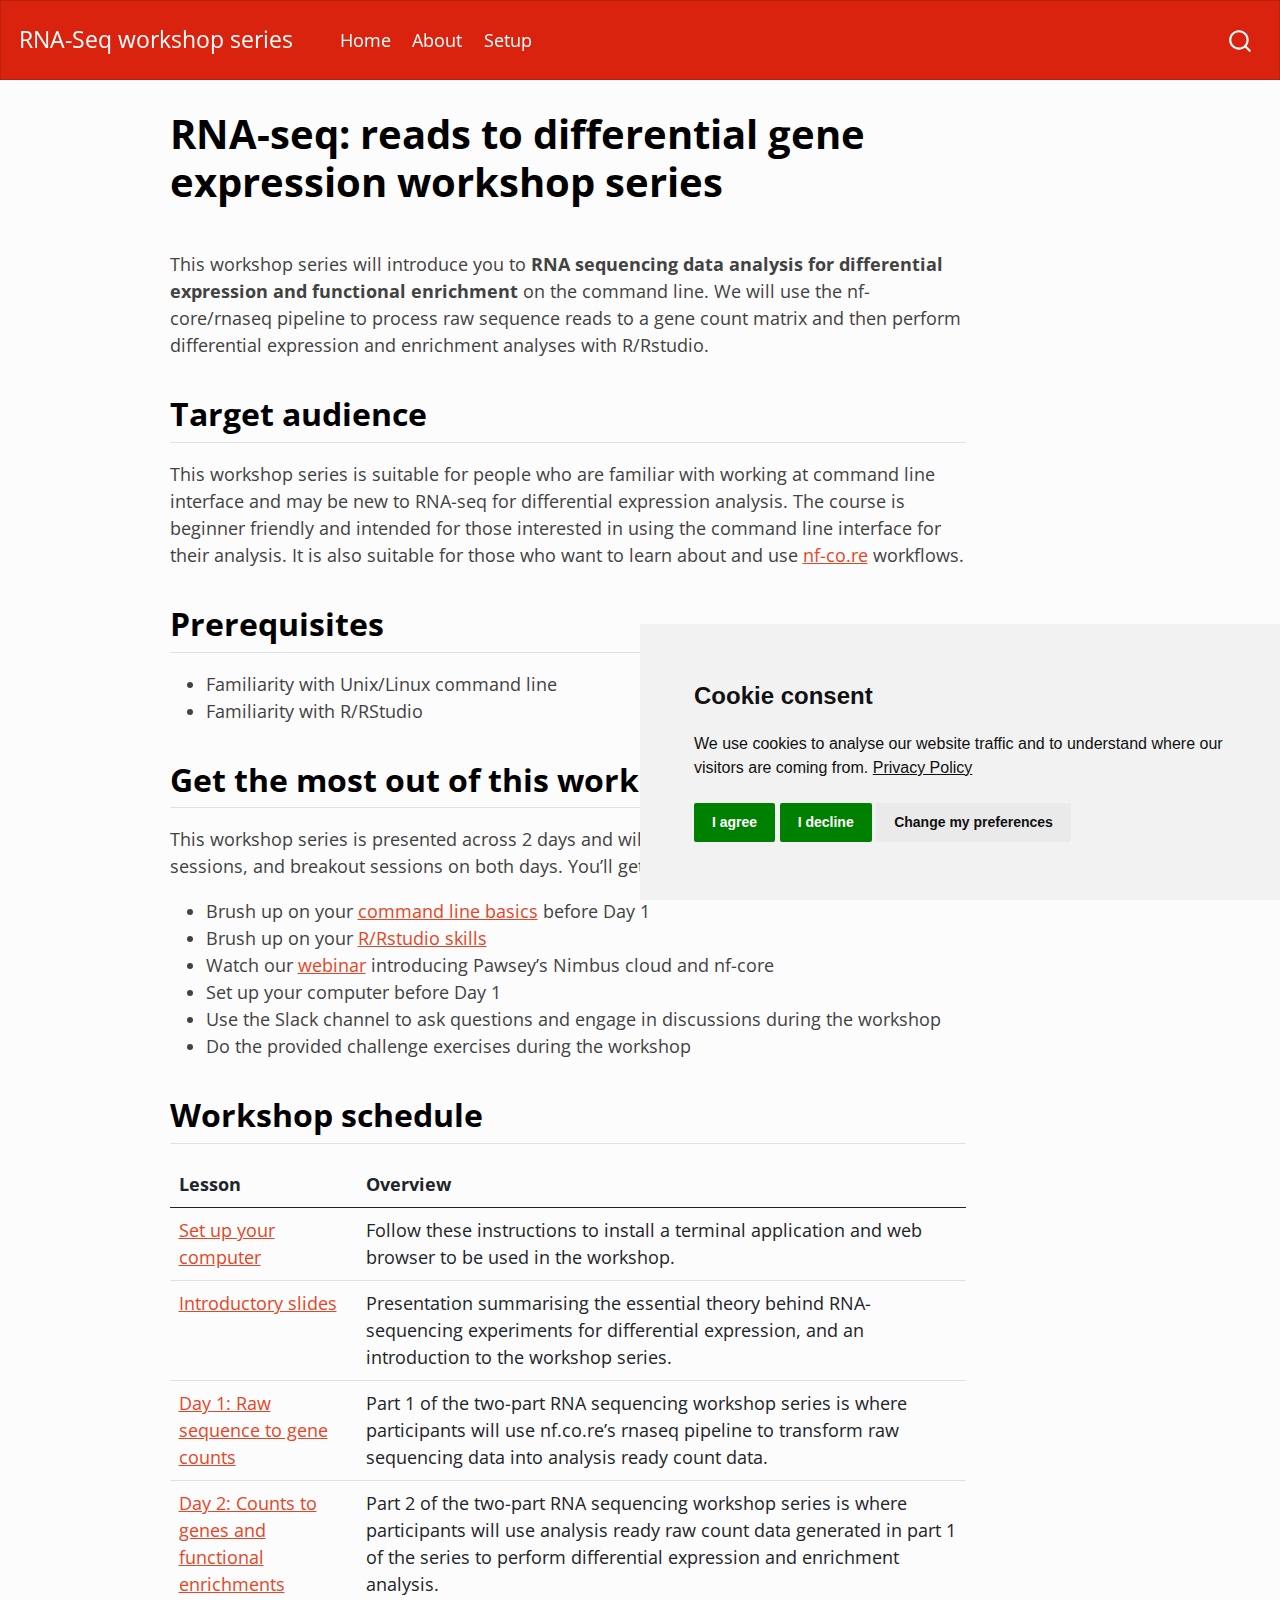
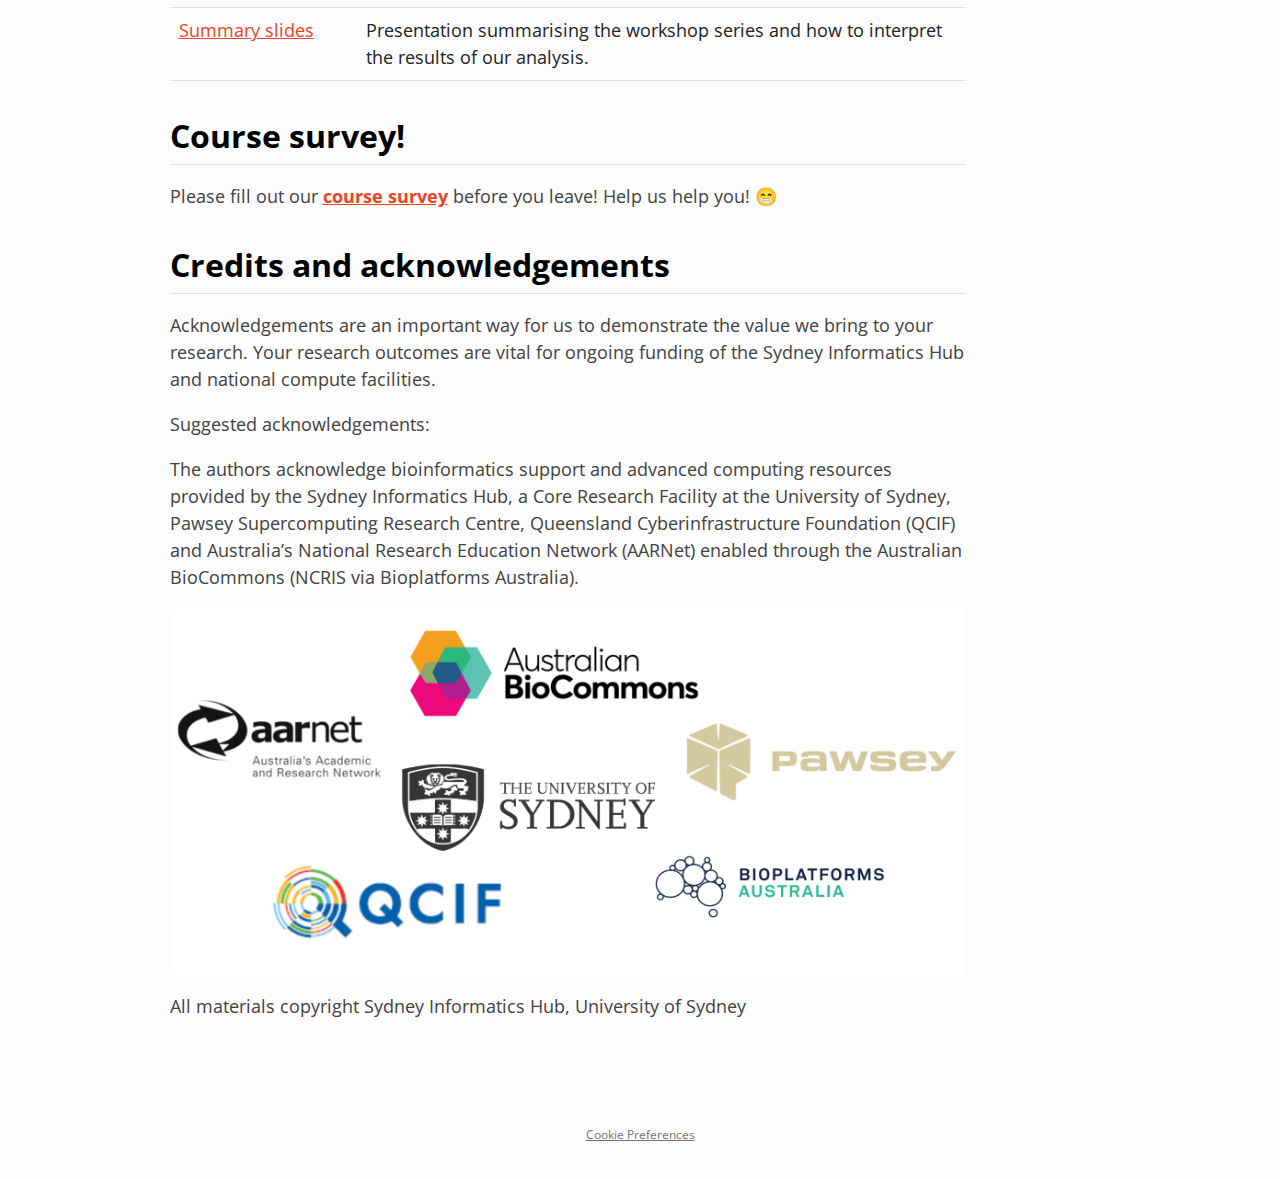
<file: docs/index.html>
<!DOCTYPE html>
<html xmlns="http://www.w3.org/1999/xhtml" lang="en" xml:lang="en"><head>

<meta charset="utf-8">
<meta name="generator" content="quarto-1.1.189">

<meta name="viewport" content="width=device-width, initial-scale=1.0, user-scalable=yes">


<title>RNA-Seq workshop series - RNA-seq: reads to differential gene expression workshop series</title>
<style>
code{white-space: pre-wrap;}
span.smallcaps{font-variant: small-caps;}
div.columns{display: flex; gap: min(4vw, 1.5em);}
div.column{flex: auto; overflow-x: auto;}
div.hanging-indent{margin-left: 1.5em; text-indent: -1.5em;}
ul.task-list{list-style: none;}
ul.task-list li input[type="checkbox"] {
  width: 0.8em;
  margin: 0 0.8em 0.2em -1.6em;
  vertical-align: middle;
}
</style>


<script src="site_libs/quarto-nav/quarto-nav.js"></script>
<script src="site_libs/quarto-nav/headroom.min.js"></script>
<script src="site_libs/clipboard/clipboard.min.js"></script>
<script src="site_libs/quarto-search/autocomplete.umd.js"></script>
<script src="site_libs/quarto-search/fuse.min.js"></script>
<script src="site_libs/quarto-search/quarto-search.js"></script>
<meta name="quarto:offset" content="./">
<script src="site_libs/cookie-consent/cookie-consent.js"></script>
<link href="site_libs/cookie-consent/cookie-consent.css" rel="stylesheet">
<script src="site_libs/quarto-html/quarto.js"></script>
<script src="site_libs/quarto-html/popper.min.js"></script>
<script src="site_libs/quarto-html/tippy.umd.min.js"></script>
<script src="site_libs/quarto-html/anchor.min.js"></script>
<link href="site_libs/quarto-html/tippy.css" rel="stylesheet">
<link href="site_libs/quarto-html/quarto-syntax-highlighting.css" rel="stylesheet" id="quarto-text-highlighting-styles">
<script src="site_libs/bootstrap/bootstrap.min.js"></script>
<link href="site_libs/bootstrap/bootstrap-icons.css" rel="stylesheet">
<link href="site_libs/bootstrap/bootstrap.min.css" rel="stylesheet" id="quarto-bootstrap" data-mode="light">
<script id="quarto-search-options" type="application/json">{
  "location": "navbar",
  "copy-button": false,
  "collapse-after": 3,
  "panel-placement": "end",
  "type": "overlay",
  "limit": 20,
  "language": {
    "search-no-results-text": "No results",
    "search-matching-documents-text": "matching documents",
    "search-copy-link-title": "Copy link to search",
    "search-hide-matches-text": "Hide additional matches",
    "search-more-match-text": "more match in this document",
    "search-more-matches-text": "more matches in this document",
    "search-clear-button-title": "Clear",
    "search-detached-cancel-button-title": "Cancel",
    "search-submit-button-title": "Submit"
  }
}</script>
<script async="" src="https://www.googletagmanager.com/gtag/js?id=G-TNWWV3HK57"></script>

<script type="text/plain" cookie-consent="tracking">

window.dataLayer = window.dataLayer || [];
function gtag(){dataLayer.push(arguments);}
gtag('js', new Date());
gtag('config', 'G-TNWWV3HK57', { 'anonymize_ip': true});
</script>

<script type="text/javascript" charset="UTF-8">
document.addEventListener('DOMContentLoaded', function () {
cookieconsent.run({
  "notice_banner_type":"simple",
  "consent_type":"express",
  "palette":"light",
  "language":"en",
  "page_load_consent_levels":["strictly-necessary"],
  "notice_banner_reject_button_hide":false,
  "preferences_center_close_button_hide":false,
  "website_name":"",
"website_privacy_policy_url":"https://www.sydney.edu.au/privacy-statement.html"
  });
});
</script> 
  


<link rel="stylesheet" href="lesson.css">
</head>

<body class="nav-fixed">

<div id="quarto-search-results"></div>
  <header id="quarto-header" class="headroom fixed-top">
    <nav class="navbar navbar-expand-lg navbar-dark ">
      <div class="navbar-container container-fluid">
      <div class="navbar-brand-container">
    <a class="navbar-brand" href="./index.html">
    <span class="navbar-title">RNA-Seq workshop series</span>
    </a>
  </div>
          <button class="navbar-toggler" type="button" data-bs-toggle="collapse" data-bs-target="#navbarCollapse" aria-controls="navbarCollapse" aria-expanded="false" aria-label="Toggle navigation" onclick="if (window.quartoToggleHeadroom) { window.quartoToggleHeadroom(); }">
  <span class="navbar-toggler-icon"></span>
</button>
          <div class="collapse navbar-collapse" id="navbarCollapse">
            <ul class="navbar-nav navbar-nav-scroll me-auto">
  <li class="nav-item">
    <a class="nav-link active" href="./index.html" aria-current="page">Home</a>
  </li>  
  <li class="nav-item">
    <a class="nav-link" href="./notebooks/0.0_about.html">About</a>
  </li>  
  <li class="nav-item">
    <a class="nav-link" href="./setup.html">Setup</a>
  </li>  
</ul>
              <div id="quarto-search" class="" title="Search"></div>
          </div> <!-- /navcollapse -->
      </div> <!-- /container-fluid -->
    </nav>
</header>
<!-- content -->
<div id="quarto-content" class="quarto-container page-columns page-rows-contents page-layout-article page-navbar">
<!-- sidebar -->
<!-- margin-sidebar -->
    <div id="quarto-margin-sidebar" class="sidebar margin-sidebar">
        
    </div>
<!-- main -->
<main class="content" id="quarto-document-content">

<header id="title-block-header" class="quarto-title-block default">
<div class="quarto-title">
<h1 class="title"><strong>RNA-seq: reads to differential gene expression workshop series</strong></h1>
</div>



<div class="quarto-title-meta">

    
    
  </div>
  

</header>

<p><br>This workshop series will introduce you to <strong>RNA sequencing data analysis for differential expression and functional enrichment</strong> on the command line. We will use the nf-core/rnaseq pipeline to process raw sequence reads to a gene count matrix and then perform differential expression and enrichment analyses with R/Rstudio.</p>
<section id="target-audience" class="level2 unlisted">
<h2 class="unlisted anchored" data-anchor-id="target-audience"><strong>Target audience</strong></h2>
<p>This workshop series is suitable for people who are familiar with working at command line interface and may be new to RNA-seq for differential expression analysis. The course is beginner friendly and intended for those interested in using the command line interface for their analysis. It is also suitable for those who want to learn about and use <a href="https://nf-co.re/">nf-co.re</a> workflows.</p>
</section>
<section id="prerequisites" class="level2 unlisted">
<h2 class="unlisted anchored" data-anchor-id="prerequisites"><strong>Prerequisites</strong></h2>
<ul>
<li>Familiarity with Unix/Linux command line</li>
<li>Familiarity with R/RStudio</li>
</ul>
</section>
<section id="get-the-most-out-of-this-workshop" class="level2 unlisted">
<h2 class="unlisted anchored" data-anchor-id="get-the-most-out-of-this-workshop"><strong>Get the most out of this workshop</strong></h2>
<p>This workshop series is presented across 2 days and will consist of presentations, code-along sessions, and breakout sessions on both days. You’ll get the most out of the workshop if you:</p>
<ul>
<li>Brush up on your <a href="https://datacarpentry.org/shell-genomics/">command line basics</a> before Day 1<br>
</li>
<li>Brush up on your <a href="https://datacarpentry.org/genomics-r-intro/">R/Rstudio skills</a></li>
<li>Watch our <a href="https://www.youtube.com/watch?v=VnLX63yXbJU">webinar</a> introducing Pawsey’s Nimbus cloud and nf-core</li>
<li>Set up your computer before Day 1</li>
<li>Use the Slack channel to ask questions and engage in discussions during the workshop</li>
<li>Do the provided challenge exercises during the workshop</li>
</ul>
</section>
<section id="workshop-schedule" class="level2 unlisted">
<h2 class="unlisted anchored" data-anchor-id="workshop-schedule"><strong>Workshop schedule</strong></h2>
<table class="table">
<thead>
<tr class="header">
<th>Lesson</th>
<th>Overview</th>
</tr>
</thead>
<tbody>
<tr class="odd">
<td><a href="setup.html">Set up your computer</a></td>
<td>Follow these instructions to install a terminal application and web browser to be used in the workshop.</td>
</tr>
<tr class="even">
<td><a href="https://docs.google.com/presentation/d/1Na2nAlK34N196ONzMazGbpxvd-h7Ltx82webeLlN4RU/edit?usp=sharing">Introductory slides</a></td>
<td>Presentation summarising the essential theory behind RNA-sequencing experiments for differential expression, and an introduction to the workshop series.</td>
</tr>
<tr class="odd">
<td><a href="https://sydney-informatics-hub.github.io/rna-seq-pt1-quarto/">Day 1: Raw sequence to gene counts</a></td>
<td>Part 1 of the two-part RNA sequencing workshop series is where participants will use nf.co.re’s rnaseq pipeline to transform raw sequencing data into analysis ready count data.</td>
</tr>
<tr class="even">
<td><a href="https://sydney-informatics-hub.github.io/rna-seq-pt2-quarto/">Day 2: Counts to genes and functional enrichments</a></td>
<td>Part 2 of the two-part RNA sequencing workshop series is where participants will use analysis ready raw count data generated in part 1 of the series to perform differential expression and enrichment analysis.</td>
</tr>
<tr class="odd">
<td><a href="https://docs.google.com/presentation/d/15uxozuj6dL1B6yLkDF6PWFwB-rV_Wc_G1qyjwnLB3Wo/edit?usp=sharing">Summary slides</a></td>
<td>Presentation summarising the workshop series and how to interpret the results of our analysis.</td>
</tr>
</tbody>
</table>
</section>
<section id="course-survey" class="level2 unlisted">
<h2 class="unlisted anchored" data-anchor-id="course-survey"><strong>Course survey!</strong></h2>
<p>Please fill out our <strong><a href="https://www.surveymonkey.com/r/rnaseq2022">course survey</a></strong> before you leave! Help us help you! <span class="emoji" data-emoji="grin">😁</span></p>
</section>
<section id="credits-and-acknowledgements" class="level2 unlisted">
<h2 class="unlisted anchored" data-anchor-id="credits-and-acknowledgements"><strong>Credits and acknowledgements</strong></h2>
<p>Acknowledgements are an important way for us to demonstrate the value we bring to your research. Your research outcomes are vital for ongoing funding of the Sydney Informatics Hub and national compute facilities.</p>
<p>Suggested acknowledgements:</p>
<p>The authors acknowledge bioinformatics support and advanced computing resources provided by the Sydney Informatics Hub, a Core Research Facility at the University of Sydney, Pawsey Supercomputing Research Centre, Queensland Cyberinfrastructure Foundation (QCIF) and Australia’s National Research Education Network (AARNet) enabled through the Australian BioCommons (NCRIS via Bioplatforms Australia).</p>
<p><img src="./fig/partners.png" class="img-fluid"></p>


</section>

<p>All materials copyright Sydney Informatics Hub, University of Sydney</p></main> <!-- /main -->
<script id="quarto-html-after-body" type="application/javascript">
window.document.addEventListener("DOMContentLoaded", function (event) {
  const toggleBodyColorMode = (bsSheetEl) => {
    const mode = bsSheetEl.getAttribute("data-mode");
    const bodyEl = window.document.querySelector("body");
    if (mode === "dark") {
      bodyEl.classList.add("quarto-dark");
      bodyEl.classList.remove("quarto-light");
    } else {
      bodyEl.classList.add("quarto-light");
      bodyEl.classList.remove("quarto-dark");
    }
  }
  const toggleBodyColorPrimary = () => {
    const bsSheetEl = window.document.querySelector("link#quarto-bootstrap");
    if (bsSheetEl) {
      toggleBodyColorMode(bsSheetEl);
    }
  }
  toggleBodyColorPrimary();  
  const icon = "";
  const anchorJS = new window.AnchorJS();
  anchorJS.options = {
    placement: 'right',
    icon: icon
  };
  anchorJS.add('.anchored');
  const clipboard = new window.ClipboardJS('.code-copy-button', {
    target: function(trigger) {
      return trigger.previousElementSibling;
    }
  });
  clipboard.on('success', function(e) {
    // button target
    const button = e.trigger;
    // don't keep focus
    button.blur();
    // flash "checked"
    button.classList.add('code-copy-button-checked');
    var currentTitle = button.getAttribute("title");
    button.setAttribute("title", "Copied!");
    setTimeout(function() {
      button.setAttribute("title", currentTitle);
      button.classList.remove('code-copy-button-checked');
    }, 1000);
    // clear code selection
    e.clearSelection();
  });
  function tippyHover(el, contentFn) {
    const config = {
      allowHTML: true,
      content: contentFn,
      maxWidth: 500,
      delay: 100,
      arrow: false,
      appendTo: function(el) {
          return el.parentElement;
      },
      interactive: true,
      interactiveBorder: 10,
      theme: 'quarto',
      placement: 'bottom-start'
    };
    window.tippy(el, config); 
  }
  const noterefs = window.document.querySelectorAll('a[role="doc-noteref"]');
  for (var i=0; i<noterefs.length; i++) {
    const ref = noterefs[i];
    tippyHover(ref, function() {
      // use id or data attribute instead here
      let href = ref.getAttribute('data-footnote-href') || ref.getAttribute('href');
      try { href = new URL(href).hash; } catch {}
      const id = href.replace(/^#\/?/, "");
      const note = window.document.getElementById(id);
      return note.innerHTML;
    });
  }
  var bibliorefs = window.document.querySelectorAll('a[role="doc-biblioref"]');
  for (var i=0; i<bibliorefs.length; i++) {
    const ref = bibliorefs[i];
    const cites = ref.parentNode.getAttribute('data-cites').split(' ');
    tippyHover(ref, function() {
      var popup = window.document.createElement('div');
      cites.forEach(function(cite) {
        var citeDiv = window.document.createElement('div');
        citeDiv.classList.add('hanging-indent');
        citeDiv.classList.add('csl-entry');
        var biblioDiv = window.document.getElementById('ref-' + cite);
        if (biblioDiv) {
          citeDiv.innerHTML = biblioDiv.innerHTML;
        }
        popup.appendChild(citeDiv);
      });
      return popup.innerHTML;
    });
  }
});
</script>
</div> <!-- /content -->
<footer class="footer">
  <div class="nav-footer">
      <div class="nav-footer-center"><div class="cookie-consent-footer"><a href="#" id="open_preferences_center">Cookie Preferences</a></div></div>
  </div>
</footer>



</body></html>
</file>
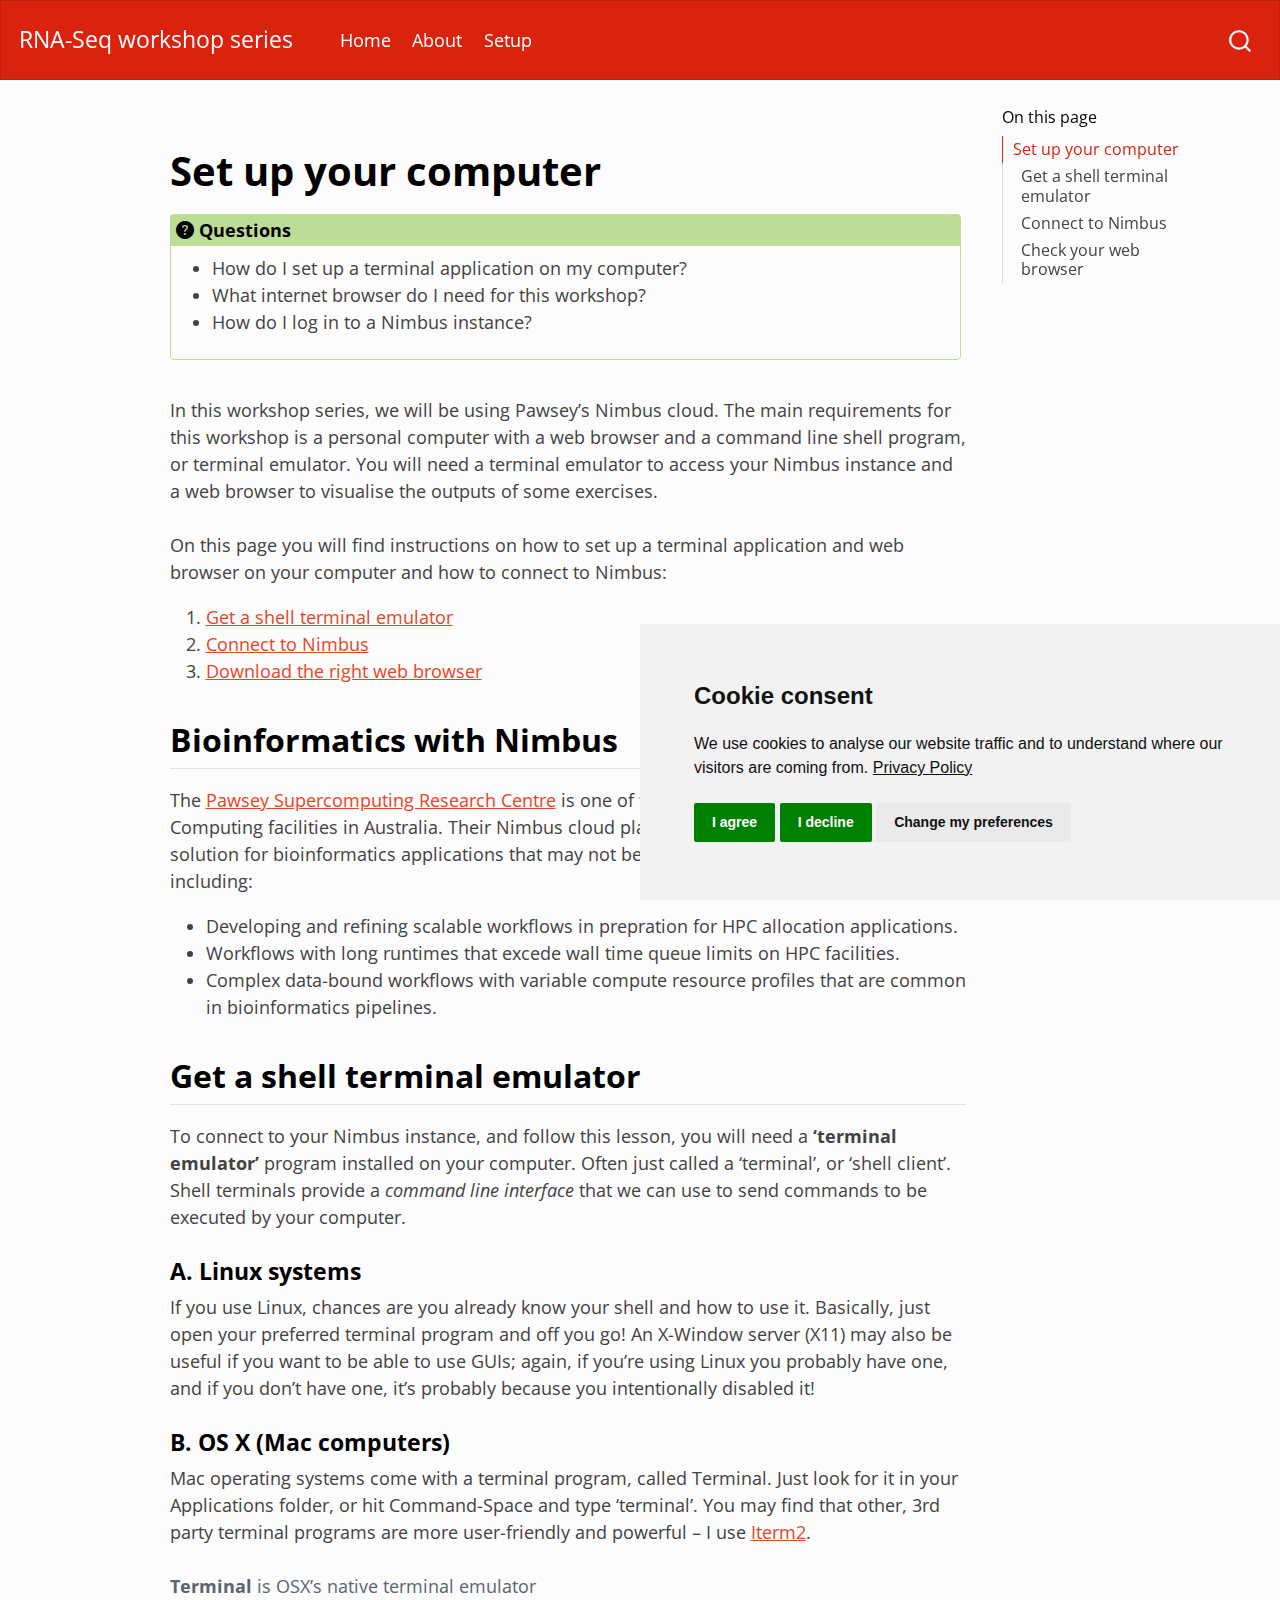
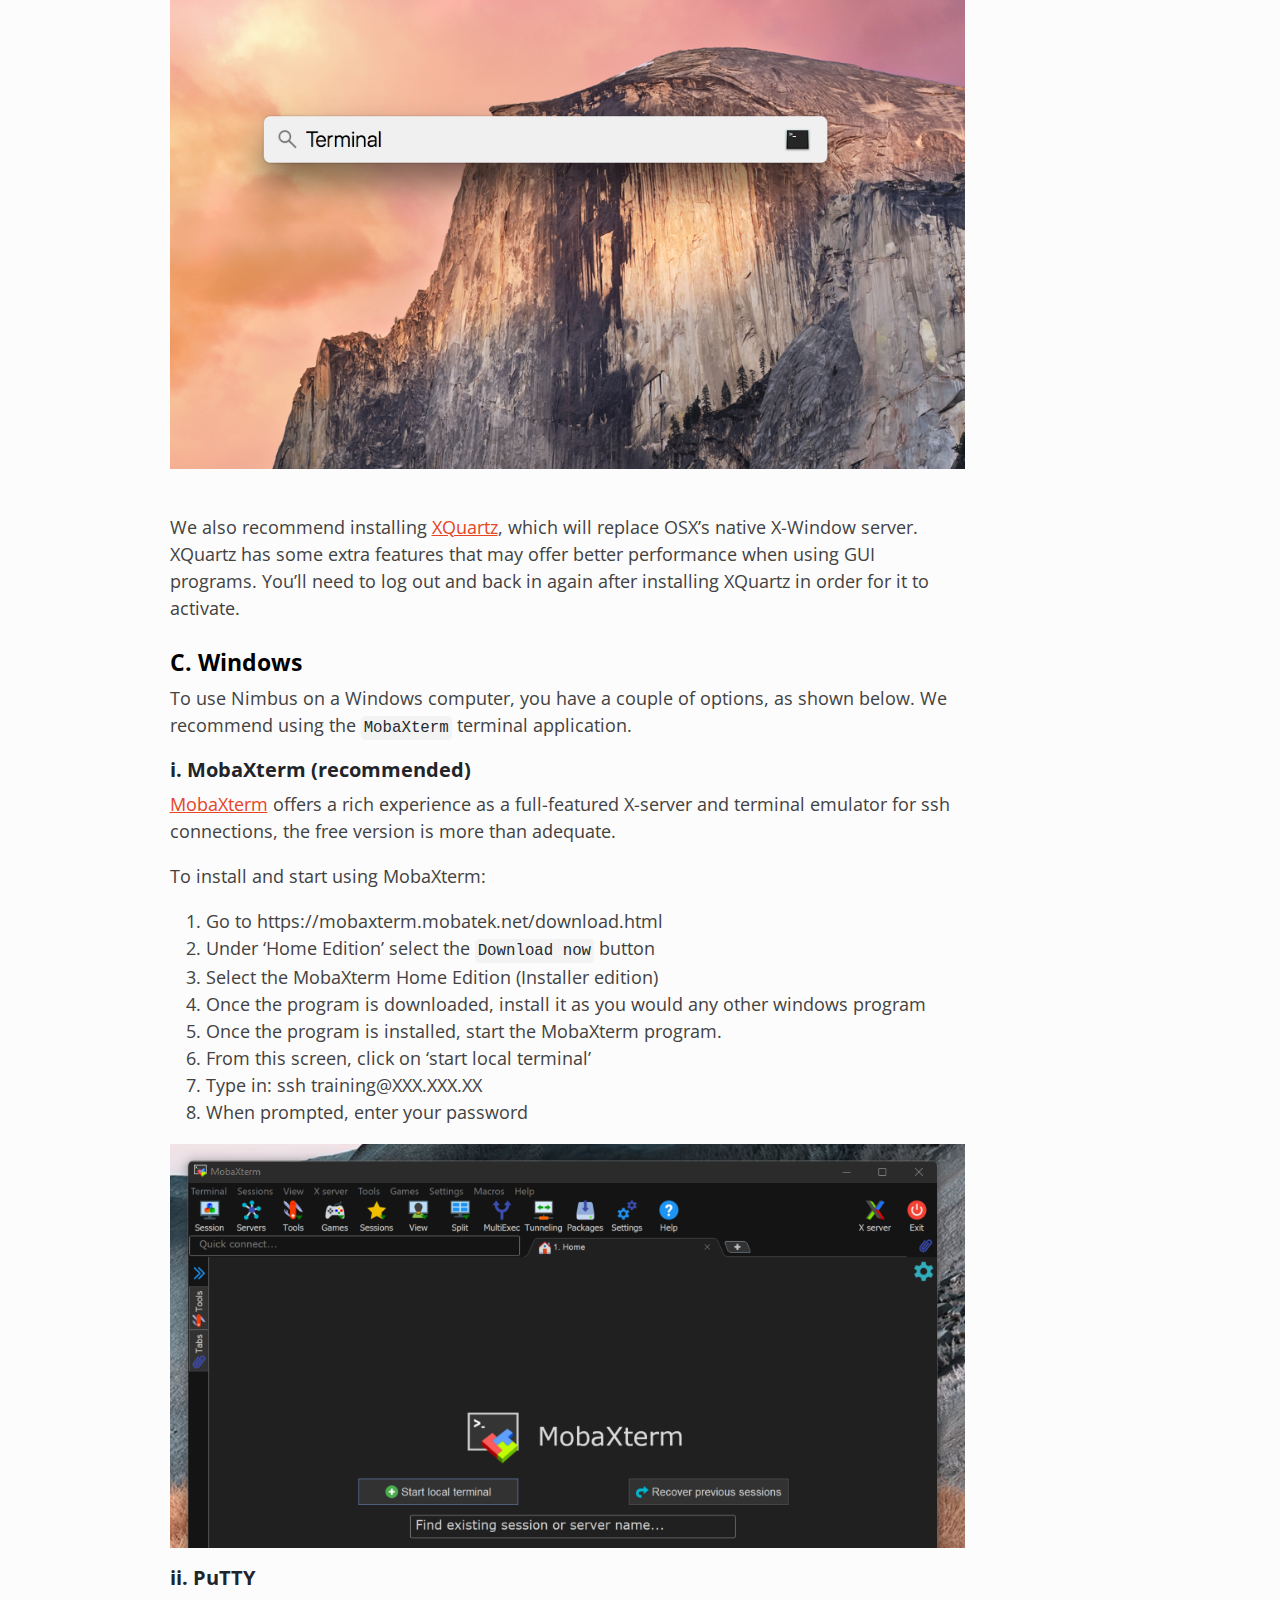
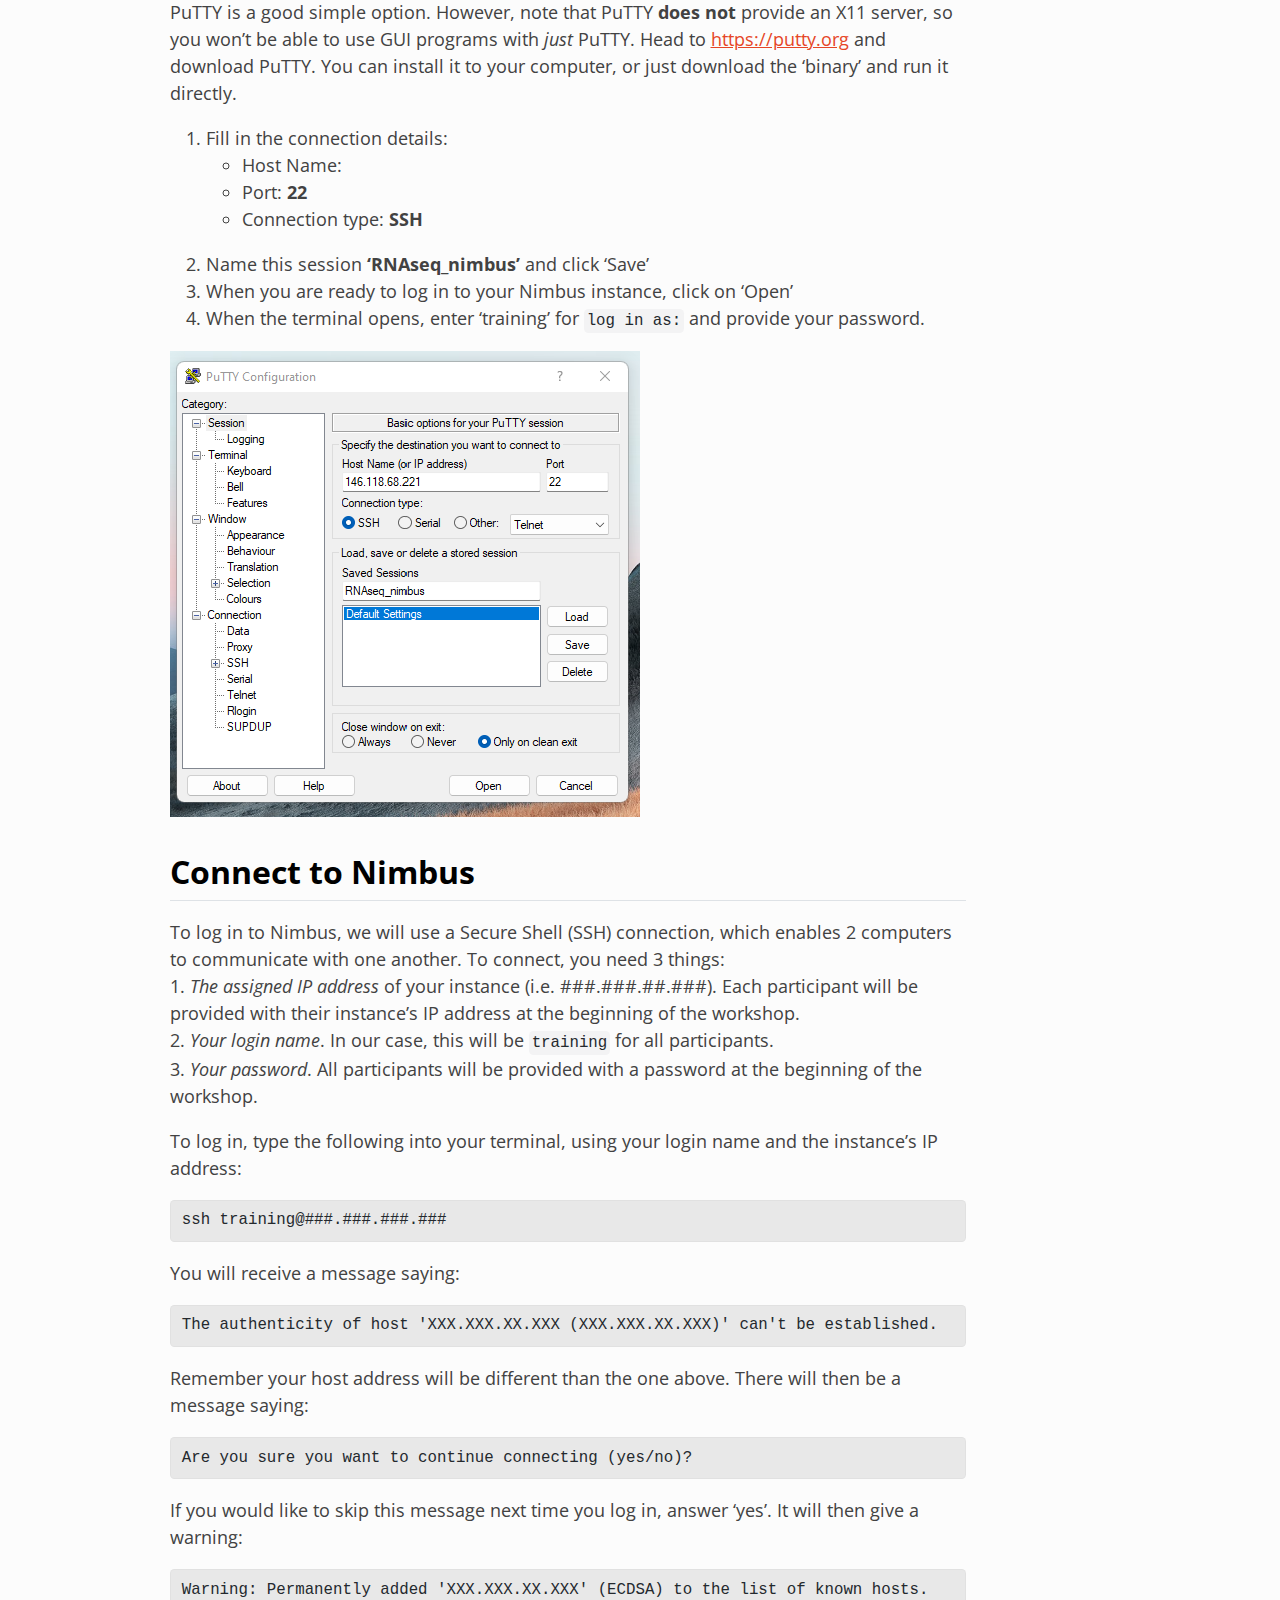
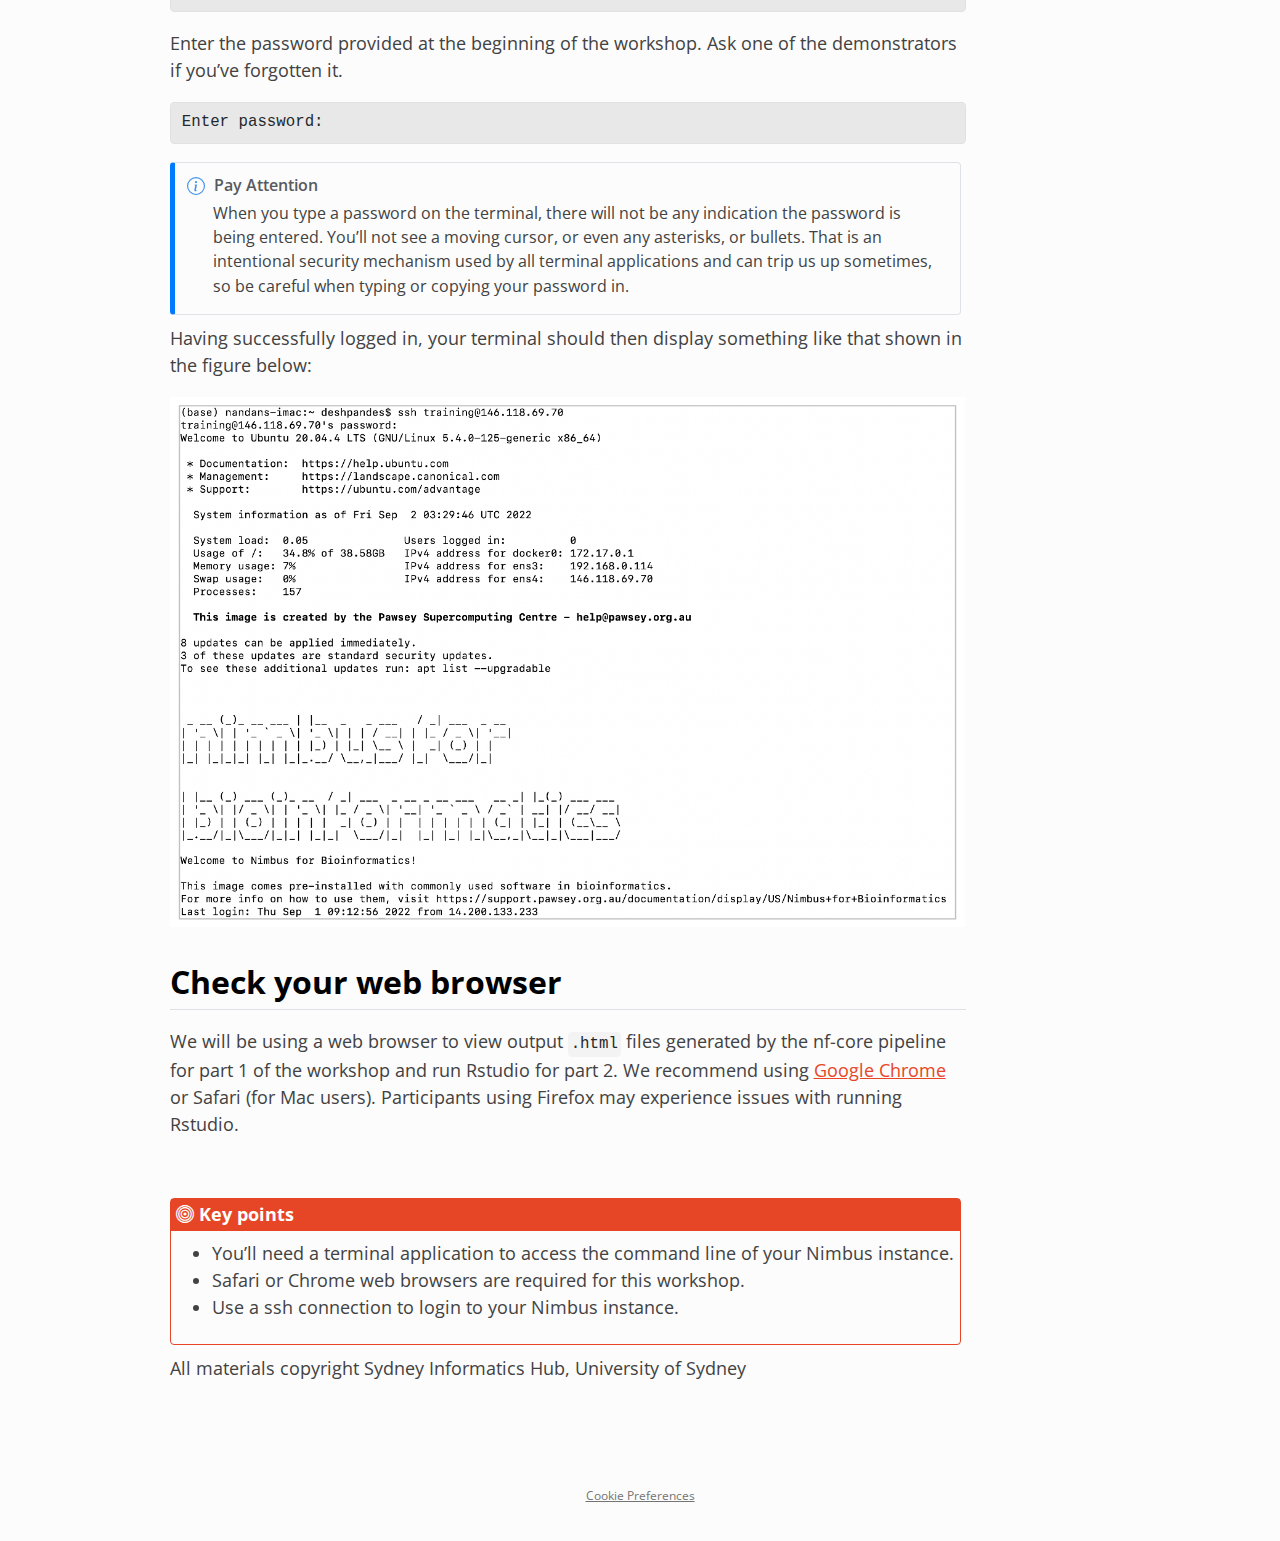
<file: docs/setup.html>
<!DOCTYPE html>
<html xmlns="http://www.w3.org/1999/xhtml" lang="en" xml:lang="en"><head>

<meta charset="utf-8">
<meta name="generator" content="quarto-1.1.189">

<meta name="viewport" content="width=device-width, initial-scale=1.0, user-scalable=yes">


<title>RNA-Seq workshop series – setup</title>
<style>
code{white-space: pre-wrap;}
span.smallcaps{font-variant: small-caps;}
div.columns{display: flex; gap: min(4vw, 1.5em);}
div.column{flex: auto; overflow-x: auto;}
div.hanging-indent{margin-left: 1.5em; text-indent: -1.5em;}
ul.task-list{list-style: none;}
ul.task-list li input[type="checkbox"] {
  width: 0.8em;
  margin: 0 0.8em 0.2em -1.6em;
  vertical-align: middle;
}
pre > code.sourceCode { white-space: pre; position: relative; }
pre > code.sourceCode > span { display: inline-block; line-height: 1.25; }
pre > code.sourceCode > span:empty { height: 1.2em; }
.sourceCode { overflow: visible; }
code.sourceCode > span { color: inherit; text-decoration: inherit; }
div.sourceCode { margin: 1em 0; }
pre.sourceCode { margin: 0; }
@media screen {
div.sourceCode { overflow: auto; }
}
@media print {
pre > code.sourceCode { white-space: pre-wrap; }
pre > code.sourceCode > span { text-indent: -5em; padding-left: 5em; }
}
pre.numberSource code
  { counter-reset: source-line 0; }
pre.numberSource code > span
  { position: relative; left: -4em; counter-increment: source-line; }
pre.numberSource code > span > a:first-child::before
  { content: counter(source-line);
    position: relative; left: -1em; text-align: right; vertical-align: baseline;
    border: none; display: inline-block;
    -webkit-touch-callout: none; -webkit-user-select: none;
    -khtml-user-select: none; -moz-user-select: none;
    -ms-user-select: none; user-select: none;
    padding: 0 4px; width: 4em;
    color: #aaaaaa;
  }
pre.numberSource { margin-left: 3em; border-left: 1px solid #aaaaaa;  padding-left: 4px; }
div.sourceCode
  {   }
@media screen {
pre > code.sourceCode > span > a:first-child::before { text-decoration: underline; }
}
code span.al { color: #ff0000; font-weight: bold; } /* Alert */
code span.an { color: #60a0b0; font-weight: bold; font-style: italic; } /* Annotation */
code span.at { color: #7d9029; } /* Attribute */
code span.bn { color: #40a070; } /* BaseN */
code span.bu { color: #008000; } /* BuiltIn */
code span.cf { color: #007020; font-weight: bold; } /* ControlFlow */
code span.ch { color: #4070a0; } /* Char */
code span.cn { color: #880000; } /* Constant */
code span.co { color: #60a0b0; font-style: italic; } /* Comment */
code span.cv { color: #60a0b0; font-weight: bold; font-style: italic; } /* CommentVar */
code span.do { color: #ba2121; font-style: italic; } /* Documentation */
code span.dt { color: #902000; } /* DataType */
code span.dv { color: #40a070; } /* DecVal */
code span.er { color: #ff0000; font-weight: bold; } /* Error */
code span.ex { } /* Extension */
code span.fl { color: #40a070; } /* Float */
code span.fu { color: #06287e; } /* Function */
code span.im { color: #008000; font-weight: bold; } /* Import */
code span.in { color: #60a0b0; font-weight: bold; font-style: italic; } /* Information */
code span.kw { color: #007020; font-weight: bold; } /* Keyword */
code span.op { color: #666666; } /* Operator */
code span.ot { color: #007020; } /* Other */
code span.pp { color: #bc7a00; } /* Preprocessor */
code span.sc { color: #4070a0; } /* SpecialChar */
code span.ss { color: #bb6688; } /* SpecialString */
code span.st { color: #4070a0; } /* String */
code span.va { color: #19177c; } /* Variable */
code span.vs { color: #4070a0; } /* VerbatimString */
code span.wa { color: #60a0b0; font-weight: bold; font-style: italic; } /* Warning */
</style>


<script src="site_libs/quarto-nav/quarto-nav.js"></script>
<script src="site_libs/quarto-nav/headroom.min.js"></script>
<script src="site_libs/clipboard/clipboard.min.js"></script>
<script src="site_libs/quarto-search/autocomplete.umd.js"></script>
<script src="site_libs/quarto-search/fuse.min.js"></script>
<script src="site_libs/quarto-search/quarto-search.js"></script>
<meta name="quarto:offset" content="./">
<script src="site_libs/cookie-consent/cookie-consent.js"></script>
<link href="site_libs/cookie-consent/cookie-consent.css" rel="stylesheet">
<script src="site_libs/quarto-html/quarto.js"></script>
<script src="site_libs/quarto-html/popper.min.js"></script>
<script src="site_libs/quarto-html/tippy.umd.min.js"></script>
<script src="site_libs/quarto-html/anchor.min.js"></script>
<link href="site_libs/quarto-html/tippy.css" rel="stylesheet">
<link href="site_libs/quarto-html/quarto-syntax-highlighting.css" rel="stylesheet" id="quarto-text-highlighting-styles">
<script src="site_libs/bootstrap/bootstrap.min.js"></script>
<link href="site_libs/bootstrap/bootstrap-icons.css" rel="stylesheet">
<link href="site_libs/bootstrap/bootstrap.min.css" rel="stylesheet" id="quarto-bootstrap" data-mode="light">
<script id="quarto-search-options" type="application/json">{
  "location": "navbar",
  "copy-button": false,
  "collapse-after": 3,
  "panel-placement": "end",
  "type": "overlay",
  "limit": 20,
  "language": {
    "search-no-results-text": "No results",
    "search-matching-documents-text": "matching documents",
    "search-copy-link-title": "Copy link to search",
    "search-hide-matches-text": "Hide additional matches",
    "search-more-match-text": "more match in this document",
    "search-more-matches-text": "more matches in this document",
    "search-clear-button-title": "Clear",
    "search-detached-cancel-button-title": "Cancel",
    "search-submit-button-title": "Submit"
  }
}</script>
<script async="" src="https://www.googletagmanager.com/gtag/js?id=G-TNWWV3HK57"></script>

<script type="text/plain" cookie-consent="tracking">

window.dataLayer = window.dataLayer || [];
function gtag(){dataLayer.push(arguments);}
gtag('js', new Date());
gtag('config', 'G-TNWWV3HK57', { 'anonymize_ip': true});
</script>

<script type="text/javascript" charset="UTF-8">
document.addEventListener('DOMContentLoaded', function () {
cookieconsent.run({
  "notice_banner_type":"simple",
  "consent_type":"express",
  "palette":"light",
  "language":"en",
  "page_load_consent_levels":["strictly-necessary"],
  "notice_banner_reject_button_hide":false,
  "preferences_center_close_button_hide":false,
  "website_name":"",
"website_privacy_policy_url":"https://www.sydney.edu.au/privacy-statement.html"
  });
});
</script> 
  


<link rel="stylesheet" href="lesson.css">
</head>

<body class="nav-fixed">

<div id="quarto-search-results"></div>
  <header id="quarto-header" class="headroom fixed-top">
    <nav class="navbar navbar-expand-lg navbar-dark ">
      <div class="navbar-container container-fluid">
      <div class="navbar-brand-container">
    <a class="navbar-brand" href="./index.html">
    <span class="navbar-title">RNA-Seq workshop series</span>
    </a>
  </div>
          <button class="navbar-toggler" type="button" data-bs-toggle="collapse" data-bs-target="#navbarCollapse" aria-controls="navbarCollapse" aria-expanded="false" aria-label="Toggle navigation" onclick="if (window.quartoToggleHeadroom) { window.quartoToggleHeadroom(); }">
  <span class="navbar-toggler-icon"></span>
</button>
          <div class="collapse navbar-collapse" id="navbarCollapse">
            <ul class="navbar-nav navbar-nav-scroll me-auto">
  <li class="nav-item">
    <a class="nav-link" href="./index.html">Home</a>
  </li>  
  <li class="nav-item">
    <a class="nav-link" href="./notebooks/0.0_about.html">About</a>
  </li>  
  <li class="nav-item">
    <a class="nav-link active" href="./setup.html" aria-current="page">Setup</a>
  </li>  
</ul>
              <div id="quarto-search" class="" title="Search"></div>
          </div> <!-- /navcollapse -->
      </div> <!-- /container-fluid -->
    </nav>
</header>
<!-- content -->
<div id="quarto-content" class="quarto-container page-columns page-rows-contents page-layout-article page-navbar">
<!-- sidebar -->
<!-- margin-sidebar -->
    <div id="quarto-margin-sidebar" class="sidebar margin-sidebar">
        <nav id="TOC" role="doc-toc" class="toc-active">
    <h2 id="toc-title">On this page</h2>
   
  <ul>
  <li><a href="#set-up-your-computer" id="toc-set-up-your-computer" class="nav-link active" data-scroll-target="#set-up-your-computer"><strong>Set up your computer</strong></a>
  <ul class="collapse">
  <li><a href="#get-a-shell-terminal-emulator" id="toc-get-a-shell-terminal-emulator" class="nav-link" data-scroll-target="#get-a-shell-terminal-emulator"><strong>Get a shell terminal emulator</strong></a></li>
  <li><a href="#connect-to-nimbus" id="toc-connect-to-nimbus" class="nav-link" data-scroll-target="#connect-to-nimbus"><strong>Connect to Nimbus</strong></a></li>
  <li><a href="#check-your-web-browser" id="toc-check-your-web-browser" class="nav-link" data-scroll-target="#check-your-web-browser"><strong>Check your web browser</strong></a></li>
  </ul></li>
  </ul>
</nav>
    </div>
<!-- main -->
<main class="content" id="quarto-document-content">



<section id="set-up-your-computer" class="level1">
<h1><strong>Set up your computer</strong></h1>
<section id="questions" class="level3 unlisted questions">
<h3 class="unlisted anchored" data-anchor-id="questions"><strong>Questions</strong></h3>
<ul>
<li>How do I set up a terminal application on my computer?</li>
<li>What internet browser do I need for this workshop?</li>
<li>How do I log in to a Nimbus instance?</li>
</ul>
</section>
<p><br> In this workshop series, we will be using Pawsey’s Nimbus cloud. The main requirements for this workshop is a personal computer with a web browser and a command line shell program, or terminal emulator. You will need a terminal emulator to access your Nimbus instance and a web browser to visualise the outputs of some exercises. <br> <br> On this page you will find instructions on how to set up a terminal application and web browser on your computer and how to connect to Nimbus:</p>
<ol type="1">
<li><a href="#get-a-shell-terminal-emulator">Get a shell terminal emulator</a><br>
</li>
<li><a href="#connect-to-nimbus">Connect to Nimbus</a><br>
</li>
<li><a href="#check-your-web-browser">Download the right web browser</a></li>
</ol>
<section id="bioinformatics-with-nimbus" class="level2 unlisted">
<h2 class="unlisted anchored" data-anchor-id="bioinformatics-with-nimbus"><strong>Bioinformatics with Nimbus</strong></h2>
<p>The <a href="https://pawsey.org.au/about-us/about-pawsey/">Pawsey Supercomputing Research Centre</a> is one of two, Tier-1, High Performance Computing facilities in Australia. Their Nimbus cloud platform is an accessible and flexible solution for bioinformatics applications that may not be suitable for large-scale HPC machines including:</p>
<ul>
<li>Developing and refining scalable workflows in prepration for HPC allocation applications.</li>
<li>Workflows with long runtimes that excede wall time queue limits on HPC facilities.</li>
<li>Complex data-bound workflows with variable compute resource profiles that are common in bioinformatics pipelines.</li>
</ul>
</section>
<section id="get-a-shell-terminal-emulator" class="level2">
<h2 class="anchored" data-anchor-id="get-a-shell-terminal-emulator"><strong>Get a shell terminal emulator</strong></h2>
<p>To connect to your Nimbus instance, and follow this lesson, you will need a <strong>‘terminal emulator’</strong> program installed on your computer. Often just called a ‘terminal’, or ‘shell client’. Shell terminals provide a <em>command line interface</em> that we can use to send commands to be executed by your computer.</p>
<section id="a.-linux-systems" class="level4 unlisted">
<h4 class="unlisted anchored" data-anchor-id="a.-linux-systems"><strong>A. Linux systems</strong></h4>
<p>If you use Linux, chances are you already know your shell and how to use it. Basically, just open your preferred terminal program and off you go! An X-Window server (X11) may also be useful if you want to be able to use GUIs; again, if you’re using Linux you probably have one, and if you don’t have one, it’s probably because you intentionally disabled it!</p>
</section>
<section id="b.-os-x-mac-computers" class="level4 unlisted">
<h4 class="unlisted anchored" data-anchor-id="b.-os-x-mac-computers"><strong>B. OS X (Mac computers)</strong></h4>
<p>Mac operating systems come with a terminal program, called Terminal. Just look for it in your Applications folder, or hit Command-Space and type ‘terminal’. You may find that other, 3rd party terminal programs are more user-friendly and powerful – I use <a href="https://www.iterm2.com/">Iterm2</a>.</p>
<div class="quarto-figure quarto-figure-center">
<figure class="figure">
<p></p><figcaption class="figure-caption"><b>Terminal</b> is OSX’s native terminal emulator</figcaption><p></p>
<p><img src="./fig/s_terminal_app.png" class="img-fluid figure-img"></p>
</figure>
</div>
<p>We also recommend installing <a href="https://www.xquartz.org/">XQuartz</a>, which will replace OSX’s native X-Window server. XQuartz has some extra features that may offer better performance when using GUI programs. You’ll need to log out and back in again after installing XQuartz in order for it to activate.</p>
</section>
<section id="c.-windows" class="level4 unlisted">
<h4 class="unlisted anchored" data-anchor-id="c.-windows"><strong>C. Windows</strong></h4>
<p>To use Nimbus on a Windows computer, you have a couple of options, as shown below. We recommend using the <code>MobaXterm</code> terminal application.</p>
<section id="i.-mobaxterm-recommended" class="level5 unlisted">
<h5 class="unlisted anchored" data-anchor-id="i.-mobaxterm-recommended"><strong>i. MobaXterm (recommended)</strong></h5>
<p><a href="https://mobaxterm.mobatek.net/download.html">MobaXterm</a> offers a rich experience as a full-featured X-server and terminal emulator for ssh connections, the free version is more than adequate.</p>
<p>To install and start using MobaXterm:</p>
<ol type="1">
<li>Go to https://mobaxterm.mobatek.net/download.html</li>
<li>Under ‘Home Edition’ select the <code>Download now</code> button</li>
<li>Select the MobaXterm Home Edition (Installer edition)</li>
<li>Once the program is downloaded, install it as you would any other windows program</li>
<li>Once the program is installed, start the MobaXterm program.<br>
</li>
<li>From this screen, click on ‘start local terminal’</li>
<li>Type in: ssh training@XXX.XXX.XX</li>
<li>When prompted, enter your password</li>
</ol>
<p><img src="./fig/s_mobaxterm.png" class="img-fluid"></p>
</section>
<section id="ii.-putty" class="level5 unlisted">
<h5 class="unlisted anchored" data-anchor-id="ii.-putty"><strong>ii. PuTTY</strong></h5>
<p>PuTTY is a good simple option. However, note that PuTTY <strong>does not</strong> provide an X11 server, so you won’t be able to use GUI programs with <em>just</em> PuTTY. Head to <a href="https://putty.org">https://putty.org</a> and download PuTTY. You can install it to your computer, or just download the ‘binary’ and run it directly.</p>
<ol type="1">
<li>Fill in the connection details:
<ul>
<li>Host Name: <strong><your assigned="" ip=""></your></strong><br>
</li>
<li>Port: <strong>22</strong><br>
</li>
<li>Connection type: <strong>SSH</strong></li>
</ul></li>
<li>Name this session <strong>‘RNAseq_nimbus’</strong> and click ‘Save’<br>
</li>
<li>When you are ready to log in to your Nimbus instance, click on ‘Open’<br>
</li>
<li>When the terminal opens, enter ‘training’ for <code>log in as:</code> and provide your password.</li>
</ol>
<p><img src="./fig/s_putty_nimbus.png" class="img-fluid"></p>
</section>
</section>
</section>
<section id="connect-to-nimbus" class="level2">
<h2 class="anchored" data-anchor-id="connect-to-nimbus"><strong>Connect to Nimbus</strong></h2>
<p>To log in to Nimbus, we will use a Secure Shell (SSH) connection, which enables 2 computers to communicate with one another. To connect, you need 3 things: <br>1. <em>The assigned IP address</em> of your instance (i.e.&nbsp;###.###.##.###). Each participant will be provided with their instance’s IP address at the beginning of the workshop.<br>
2. <em>Your login name</em>. In our case, this will be <code>training</code> for all participants. <br>3. <em>Your password</em>. All participants will be provided with a password at the beginning of the workshop.</p>
<p>To log in, type the following into your terminal, using your login name and the instance’s IP address:</p>
<div class="sourceCode" id="cb1"><pre class="sourceCode default code-with-copy"><code class="sourceCode default"><span id="cb1-1"><a href="#cb1-1" aria-hidden="true" tabindex="-1"></a>ssh training@###.###.###.###</span></code><button title="Copy to Clipboard" class="code-copy-button"><i class="bi"></i></button></pre></div>
<p>You will receive a message saying:</p>
<div class="sourceCode" id="cb2"><pre class="sourceCode default code-with-copy"><code class="sourceCode default"><span id="cb2-1"><a href="#cb2-1" aria-hidden="true" tabindex="-1"></a>The authenticity of host 'XXX.XXX.XX.XXX (XXX.XXX.XX.XXX)' can't be established.</span></code><button title="Copy to Clipboard" class="code-copy-button"><i class="bi"></i></button></pre></div>
<p>Remember your host address will be different than the one above. There will then be a message saying:</p>
<div class="sourceCode" id="cb3"><pre class="sourceCode default code-with-copy"><code class="sourceCode default"><span id="cb3-1"><a href="#cb3-1" aria-hidden="true" tabindex="-1"></a>Are you sure you want to continue connecting (yes/no)?</span></code><button title="Copy to Clipboard" class="code-copy-button"><i class="bi"></i></button></pre></div>
<p>If you would like to skip this message next time you log in, answer ‘yes’. It will then give a warning:</p>
<div class="sourceCode" id="cb4"><pre class="sourceCode default code-with-copy"><code class="sourceCode default"><span id="cb4-1"><a href="#cb4-1" aria-hidden="true" tabindex="-1"></a>Warning: Permanently added 'XXX.XXX.XX.XXX' (ECDSA) to the list of known hosts.</span></code><button title="Copy to Clipboard" class="code-copy-button"><i class="bi"></i></button></pre></div>
<p>Enter the password provided at the beginning of the workshop. Ask one of the demonstrators if you’ve forgotten it.</p>
<div class="sourceCode" id="cb5"><pre class="sourceCode default code-with-copy"><code class="sourceCode default"><span id="cb5-1"><a href="#cb5-1" aria-hidden="true" tabindex="-1"></a>Enter password:</span></code><button title="Copy to Clipboard" class="code-copy-button"><i class="bi"></i></button></pre></div>
<div class="callout-note callout callout-style-simple callout-captioned">
<div class="callout-header d-flex align-content-center">
<div class="callout-icon-container">
<i class="callout-icon"></i>
</div>
<div class="callout-caption-container flex-fill">
Pay Attention
</div>
</div>
<div class="callout-body-container callout-body">
<p>When you type a password on the terminal, there will not be any indication the password is being entered. You’ll not see a moving cursor, or even any asterisks, or bullets. That is an intentional security mechanism used by all terminal applications and can trip us up sometimes, so be careful when typing or copying your password in.</p>
</div>
</div>
<p>Having successfully logged in, your terminal should then display something like that shown in the figure below:</p>
<p><img src="./fig/Nimbus_login_screen_with_border.png" class="img-fluid"></p>
</section>
<section id="check-your-web-browser" class="level2">
<h2 class="anchored" data-anchor-id="check-your-web-browser"><strong>Check your web browser</strong></h2>
<p>We will be using a web browser to view output <code>.html</code> files generated by the nf-core pipeline for part 1 of the workshop and run Rstudio for part 2. We recommend using <a href="https://www.google.com/intl/en_au/chrome/">Google Chrome</a> or Safari (for Mac users). Participants using Firefox may experience issues with running Rstudio.</p>
<br>
<section id="key-points" class="level3 unlisted keypoints">
<h3 class="unlisted anchored" data-anchor-id="key-points"><strong>Key points</strong></h3>
<ul>
<li>You’ll need a terminal application to access the command line of your Nimbus instance.</li>
<li>Safari or Chrome web browsers are required for this workshop.</li>
<li>Use a ssh connection to login to your Nimbus instance.<br>
</li>
</ul>
</section>


</section>
</section>

<p>All materials copyright Sydney Informatics Hub, University of Sydney</p></main> <!-- /main -->
<script id="quarto-html-after-body" type="application/javascript">
window.document.addEventListener("DOMContentLoaded", function (event) {
  const toggleBodyColorMode = (bsSheetEl) => {
    const mode = bsSheetEl.getAttribute("data-mode");
    const bodyEl = window.document.querySelector("body");
    if (mode === "dark") {
      bodyEl.classList.add("quarto-dark");
      bodyEl.classList.remove("quarto-light");
    } else {
      bodyEl.classList.add("quarto-light");
      bodyEl.classList.remove("quarto-dark");
    }
  }
  const toggleBodyColorPrimary = () => {
    const bsSheetEl = window.document.querySelector("link#quarto-bootstrap");
    if (bsSheetEl) {
      toggleBodyColorMode(bsSheetEl);
    }
  }
  toggleBodyColorPrimary();  
  const icon = "";
  const anchorJS = new window.AnchorJS();
  anchorJS.options = {
    placement: 'right',
    icon: icon
  };
  anchorJS.add('.anchored');
  const clipboard = new window.ClipboardJS('.code-copy-button', {
    target: function(trigger) {
      return trigger.previousElementSibling;
    }
  });
  clipboard.on('success', function(e) {
    // button target
    const button = e.trigger;
    // don't keep focus
    button.blur();
    // flash "checked"
    button.classList.add('code-copy-button-checked');
    var currentTitle = button.getAttribute("title");
    button.setAttribute("title", "Copied!");
    setTimeout(function() {
      button.setAttribute("title", currentTitle);
      button.classList.remove('code-copy-button-checked');
    }, 1000);
    // clear code selection
    e.clearSelection();
  });
  function tippyHover(el, contentFn) {
    const config = {
      allowHTML: true,
      content: contentFn,
      maxWidth: 500,
      delay: 100,
      arrow: false,
      appendTo: function(el) {
          return el.parentElement;
      },
      interactive: true,
      interactiveBorder: 10,
      theme: 'quarto',
      placement: 'bottom-start'
    };
    window.tippy(el, config); 
  }
  const noterefs = window.document.querySelectorAll('a[role="doc-noteref"]');
  for (var i=0; i<noterefs.length; i++) {
    const ref = noterefs[i];
    tippyHover(ref, function() {
      // use id or data attribute instead here
      let href = ref.getAttribute('data-footnote-href') || ref.getAttribute('href');
      try { href = new URL(href).hash; } catch {}
      const id = href.replace(/^#\/?/, "");
      const note = window.document.getElementById(id);
      return note.innerHTML;
    });
  }
  var bibliorefs = window.document.querySelectorAll('a[role="doc-biblioref"]');
  for (var i=0; i<bibliorefs.length; i++) {
    const ref = bibliorefs[i];
    const cites = ref.parentNode.getAttribute('data-cites').split(' ');
    tippyHover(ref, function() {
      var popup = window.document.createElement('div');
      cites.forEach(function(cite) {
        var citeDiv = window.document.createElement('div');
        citeDiv.classList.add('hanging-indent');
        citeDiv.classList.add('csl-entry');
        var biblioDiv = window.document.getElementById('ref-' + cite);
        if (biblioDiv) {
          citeDiv.innerHTML = biblioDiv.innerHTML;
        }
        popup.appendChild(citeDiv);
      });
      return popup.innerHTML;
    });
  }
});
</script>
</div> <!-- /content -->
<footer class="footer">
  <div class="nav-footer">
      <div class="nav-footer-center"><div class="cookie-consent-footer"><a href="#" id="open_preferences_center">Cookie Preferences</a></div></div>
  </div>
</footer>



</body></html>
</file>
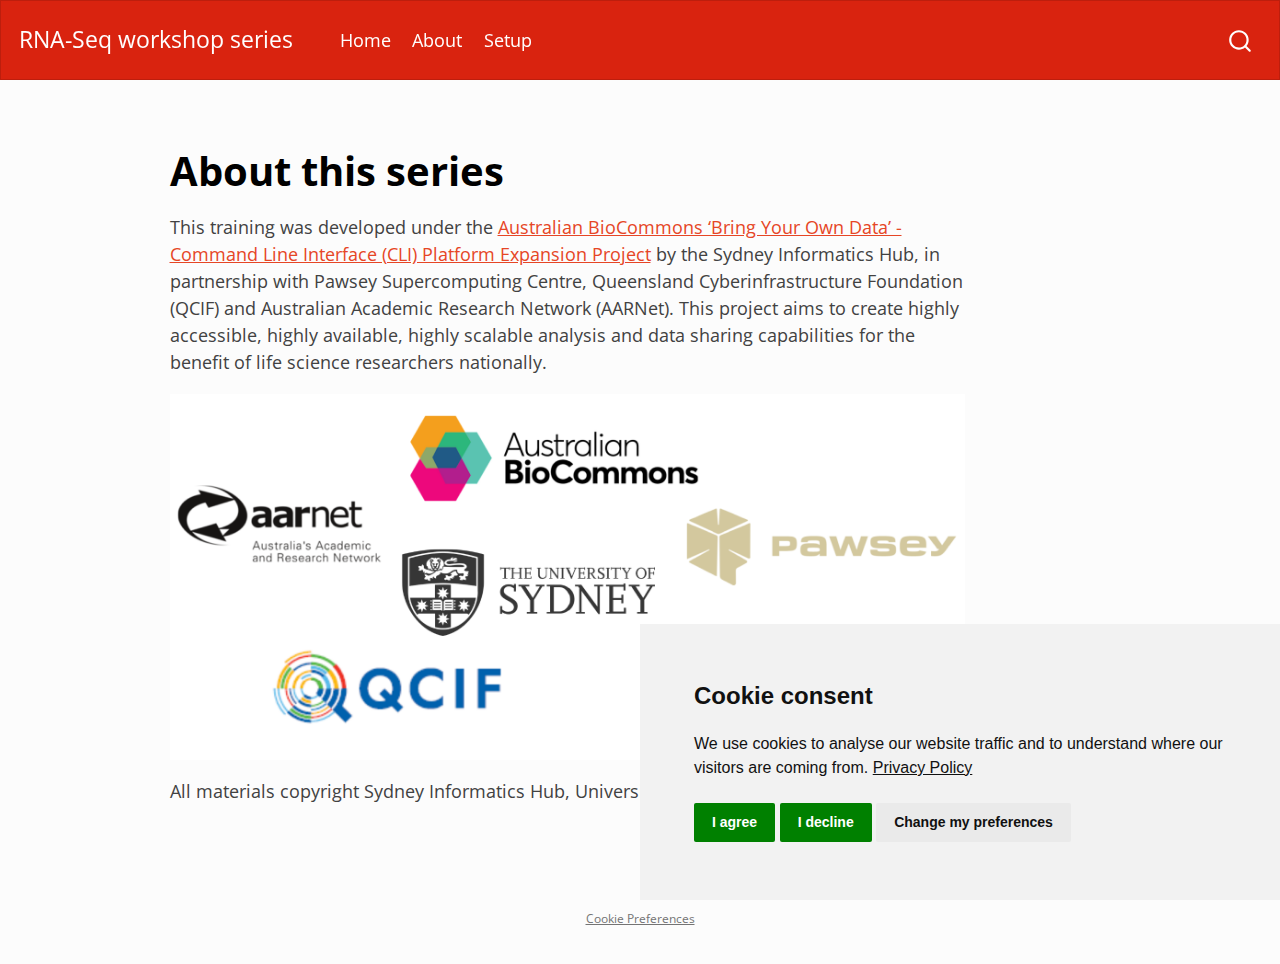
<file: docs/notebooks/0.0_about.html>
<!DOCTYPE html>
<html xmlns="http://www.w3.org/1999/xhtml" lang="en" xml:lang="en"><head>

<meta charset="utf-8">
<meta name="generator" content="quarto-1.1.189">

<meta name="viewport" content="width=device-width, initial-scale=1.0, user-scalable=yes">


<title>RNA-Seq workshop series – about</title>
<style>
code{white-space: pre-wrap;}
span.smallcaps{font-variant: small-caps;}
div.columns{display: flex; gap: min(4vw, 1.5em);}
div.column{flex: auto; overflow-x: auto;}
div.hanging-indent{margin-left: 1.5em; text-indent: -1.5em;}
ul.task-list{list-style: none;}
ul.task-list li input[type="checkbox"] {
  width: 0.8em;
  margin: 0 0.8em 0.2em -1.6em;
  vertical-align: middle;
}
</style>


<script src="../site_libs/quarto-nav/quarto-nav.js"></script>
<script src="../site_libs/quarto-nav/headroom.min.js"></script>
<script src="../site_libs/clipboard/clipboard.min.js"></script>
<script src="../site_libs/quarto-search/autocomplete.umd.js"></script>
<script src="../site_libs/quarto-search/fuse.min.js"></script>
<script src="../site_libs/quarto-search/quarto-search.js"></script>
<meta name="quarto:offset" content="../">
<script src="../site_libs/cookie-consent/cookie-consent.js"></script>
<link href="../site_libs/cookie-consent/cookie-consent.css" rel="stylesheet">
<script src="../site_libs/quarto-html/quarto.js"></script>
<script src="../site_libs/quarto-html/popper.min.js"></script>
<script src="../site_libs/quarto-html/tippy.umd.min.js"></script>
<script src="../site_libs/quarto-html/anchor.min.js"></script>
<link href="../site_libs/quarto-html/tippy.css" rel="stylesheet">
<link href="../site_libs/quarto-html/quarto-syntax-highlighting.css" rel="stylesheet" id="quarto-text-highlighting-styles">
<script src="../site_libs/bootstrap/bootstrap.min.js"></script>
<link href="../site_libs/bootstrap/bootstrap-icons.css" rel="stylesheet">
<link href="../site_libs/bootstrap/bootstrap.min.css" rel="stylesheet" id="quarto-bootstrap" data-mode="light">
<script id="quarto-search-options" type="application/json">{
  "location": "navbar",
  "copy-button": false,
  "collapse-after": 3,
  "panel-placement": "end",
  "type": "overlay",
  "limit": 20,
  "language": {
    "search-no-results-text": "No results",
    "search-matching-documents-text": "matching documents",
    "search-copy-link-title": "Copy link to search",
    "search-hide-matches-text": "Hide additional matches",
    "search-more-match-text": "more match in this document",
    "search-more-matches-text": "more matches in this document",
    "search-clear-button-title": "Clear",
    "search-detached-cancel-button-title": "Cancel",
    "search-submit-button-title": "Submit"
  }
}</script>
<script async="" src="https://www.googletagmanager.com/gtag/js?id=G-TNWWV3HK57"></script>

<script type="text/plain" cookie-consent="tracking">

window.dataLayer = window.dataLayer || [];
function gtag(){dataLayer.push(arguments);}
gtag('js', new Date());
gtag('config', 'G-TNWWV3HK57', { 'anonymize_ip': true});
</script>

<script type="text/javascript" charset="UTF-8">
document.addEventListener('DOMContentLoaded', function () {
cookieconsent.run({
  "notice_banner_type":"simple",
  "consent_type":"express",
  "palette":"light",
  "language":"en",
  "page_load_consent_levels":["strictly-necessary"],
  "notice_banner_reject_button_hide":false,
  "preferences_center_close_button_hide":false,
  "website_name":"",
"website_privacy_policy_url":"https://www.sydney.edu.au/privacy-statement.html"
  });
});
</script> 
  


<link rel="stylesheet" href="../lesson.css">
</head>

<body class="nav-fixed">

<div id="quarto-search-results"></div>
  <header id="quarto-header" class="headroom fixed-top">
    <nav class="navbar navbar-expand-lg navbar-dark ">
      <div class="navbar-container container-fluid">
      <div class="navbar-brand-container">
    <a class="navbar-brand" href="../index.html">
    <span class="navbar-title">RNA-Seq workshop series</span>
    </a>
  </div>
          <button class="navbar-toggler" type="button" data-bs-toggle="collapse" data-bs-target="#navbarCollapse" aria-controls="navbarCollapse" aria-expanded="false" aria-label="Toggle navigation" onclick="if (window.quartoToggleHeadroom) { window.quartoToggleHeadroom(); }">
  <span class="navbar-toggler-icon"></span>
</button>
          <div class="collapse navbar-collapse" id="navbarCollapse">
            <ul class="navbar-nav navbar-nav-scroll me-auto">
  <li class="nav-item">
    <a class="nav-link" href="../index.html">Home</a>
  </li>  
  <li class="nav-item">
    <a class="nav-link active" href="../notebooks/0.0_about.html" aria-current="page">About</a>
  </li>  
  <li class="nav-item">
    <a class="nav-link" href="../setup.html">Setup</a>
  </li>  
</ul>
              <div id="quarto-search" class="" title="Search"></div>
          </div> <!-- /navcollapse -->
      </div> <!-- /container-fluid -->
    </nav>
</header>
<!-- content -->
<div id="quarto-content" class="quarto-container page-columns page-rows-contents page-layout-article page-navbar">
<!-- sidebar -->
<!-- margin-sidebar -->
    <div id="quarto-margin-sidebar" class="sidebar margin-sidebar">
        
    </div>
<!-- main -->
<main class="content" id="quarto-document-content">



<section id="about-this-series" class="level1 unlisted">
<h1 class="unlisted"><strong>About this series</strong></h1>
<p>This training was developed under the <a href="https://www.biocommons.org.au/byod-expansion">Australian BioCommons ‘Bring Your Own Data’ - Command Line Interface (CLI) Platform Expansion Project</a> by the Sydney Informatics Hub, in partnership with Pawsey Supercomputing Centre, Queensland Cyberinfrastructure Foundation (QCIF) and Australian Academic Research Network (AARNet). This project aims to create highly accessible, highly available, highly scalable analysis and data sharing capabilities for the benefit of life science researchers nationally.</p>
<p><img src="../fig/partners.png" class="img-fluid"></p>


</section>

<p>All materials copyright Sydney Informatics Hub, University of Sydney</p></main> <!-- /main -->
<script id="quarto-html-after-body" type="application/javascript">
window.document.addEventListener("DOMContentLoaded", function (event) {
  const toggleBodyColorMode = (bsSheetEl) => {
    const mode = bsSheetEl.getAttribute("data-mode");
    const bodyEl = window.document.querySelector("body");
    if (mode === "dark") {
      bodyEl.classList.add("quarto-dark");
      bodyEl.classList.remove("quarto-light");
    } else {
      bodyEl.classList.add("quarto-light");
      bodyEl.classList.remove("quarto-dark");
    }
  }
  const toggleBodyColorPrimary = () => {
    const bsSheetEl = window.document.querySelector("link#quarto-bootstrap");
    if (bsSheetEl) {
      toggleBodyColorMode(bsSheetEl);
    }
  }
  toggleBodyColorPrimary();  
  const icon = "";
  const anchorJS = new window.AnchorJS();
  anchorJS.options = {
    placement: 'right',
    icon: icon
  };
  anchorJS.add('.anchored');
  const clipboard = new window.ClipboardJS('.code-copy-button', {
    target: function(trigger) {
      return trigger.previousElementSibling;
    }
  });
  clipboard.on('success', function(e) {
    // button target
    const button = e.trigger;
    // don't keep focus
    button.blur();
    // flash "checked"
    button.classList.add('code-copy-button-checked');
    var currentTitle = button.getAttribute("title");
    button.setAttribute("title", "Copied!");
    setTimeout(function() {
      button.setAttribute("title", currentTitle);
      button.classList.remove('code-copy-button-checked');
    }, 1000);
    // clear code selection
    e.clearSelection();
  });
  function tippyHover(el, contentFn) {
    const config = {
      allowHTML: true,
      content: contentFn,
      maxWidth: 500,
      delay: 100,
      arrow: false,
      appendTo: function(el) {
          return el.parentElement;
      },
      interactive: true,
      interactiveBorder: 10,
      theme: 'quarto',
      placement: 'bottom-start'
    };
    window.tippy(el, config); 
  }
  const noterefs = window.document.querySelectorAll('a[role="doc-noteref"]');
  for (var i=0; i<noterefs.length; i++) {
    const ref = noterefs[i];
    tippyHover(ref, function() {
      // use id or data attribute instead here
      let href = ref.getAttribute('data-footnote-href') || ref.getAttribute('href');
      try { href = new URL(href).hash; } catch {}
      const id = href.replace(/^#\/?/, "");
      const note = window.document.getElementById(id);
      return note.innerHTML;
    });
  }
  var bibliorefs = window.document.querySelectorAll('a[role="doc-biblioref"]');
  for (var i=0; i<bibliorefs.length; i++) {
    const ref = bibliorefs[i];
    const cites = ref.parentNode.getAttribute('data-cites').split(' ');
    tippyHover(ref, function() {
      var popup = window.document.createElement('div');
      cites.forEach(function(cite) {
        var citeDiv = window.document.createElement('div');
        citeDiv.classList.add('hanging-indent');
        citeDiv.classList.add('csl-entry');
        var biblioDiv = window.document.getElementById('ref-' + cite);
        if (biblioDiv) {
          citeDiv.innerHTML = biblioDiv.innerHTML;
        }
        popup.appendChild(citeDiv);
      });
      return popup.innerHTML;
    });
  }
});
</script>
</div> <!-- /content -->
<footer class="footer">
  <div class="nav-footer">
      <div class="nav-footer-center"><div class="cookie-consent-footer"><a href="#" id="open_preferences_center">Cookie Preferences</a></div></div>
  </div>
</footer>



</body></html>
</file>
<file: docs/site_libs/cookie-consent/cookie-consent.css>
div.cookie-consent-footer {
  font-size: 0.8em;
  text-decoration: none;
}
</file>
<file: docs/site_libs/quarto-html/tippy.css>
.tippy-box[data-animation=fade][data-state=hidden]{opacity:0}[data-tippy-root]{max-width:calc(100vw - 10px)}.tippy-box{position:relative;background-color:#333;color:#fff;border-radius:4px;font-size:14px;line-height:1.4;white-space:normal;outline:0;transition-property:transform,visibility,opacity}.tippy-box[data-placement^=top]>.tippy-arrow{bottom:0}.tippy-box[data-placement^=top]>.tippy-arrow:before{bottom:-7px;left:0;border-width:8px 8px 0;border-top-color:initial;transform-origin:center top}.tippy-box[data-placement^=bottom]>.tippy-arrow{top:0}.tippy-box[data-placement^=bottom]>.tippy-arrow:before{top:-7px;left:0;border-width:0 8px 8px;border-bottom-color:initial;transform-origin:center bottom}.tippy-box[data-placement^=left]>.tippy-arrow{right:0}.tippy-box[data-placement^=left]>.tippy-arrow:before{border-width:8px 0 8px 8px;border-left-color:initial;right:-7px;transform-origin:center left}.tippy-box[data-placement^=right]>.tippy-arrow{left:0}.tippy-box[data-placement^=right]>.tippy-arrow:before{left:-7px;border-width:8px 8px 8px 0;border-right-color:initial;transform-origin:center right}.tippy-box[data-inertia][data-state=visible]{transition-timing-function:cubic-bezier(.54,1.5,.38,1.11)}.tippy-arrow{width:16px;height:16px;color:#333}.tippy-arrow:before{content:"";position:absolute;border-color:transparent;border-style:solid}.tippy-content{position:relative;padding:5px 9px;z-index:1}
</file>
<file: docs/site_libs/quarto-html/quarto-syntax-highlighting.css>
/* quarto syntax highlight colors */
:root {
  --quarto-hl-al-color: #ff5555;
  --quarto-hl-an-color: #6a737d;
  --quarto-hl-at-color: #d73a49;
  --quarto-hl-bn-color: #005cc5;
  --quarto-hl-bu-color: #d73a49;
  --quarto-hl-ch-color: #032f62;
  --quarto-hl-co-color: #6a737d;
  --quarto-hl-cv-color: #6a737d;
  --quarto-hl-cn-color: #005cc5;
  --quarto-hl-cf-color: #d73a49;
  --quarto-hl-dt-color: #d73a49;
  --quarto-hl-dv-color: #005cc5;
  --quarto-hl-do-color: #6a737d;
  --quarto-hl-er-color: #ff5555;
  --quarto-hl-ex-color: #d73a49;
  --quarto-hl-fl-color: #005cc5;
  --quarto-hl-fu-color: #6f42c1;
  --quarto-hl-im-color: #032f62;
  --quarto-hl-in-color: #6a737d;
  --quarto-hl-kw-color: #d73a49;
  --quarto-hl-op-color: #24292e;
  --quarto-hl-pp-color: #d73a49;
  --quarto-hl-re-color: #6a737d;
  --quarto-hl-sc-color: #005cc5;
  --quarto-hl-ss-color: #032f62;
  --quarto-hl-st-color: #032f62;
  --quarto-hl-va-color: #e36209;
  --quarto-hl-vs-color: #032f62;
  --quarto-hl-wa-color: #ff5555;
}

/* other quarto variables */
:root {
  --quarto-font-monospace: SFMono-Regular, Menlo, Monaco, Consolas, "Liberation Mono", "Courier New", monospace;
}

code span.al {
  font-weight: bold;
  color: #ff5555;
}

code span.an {
  color: #6a737d;
}

code span.at {
  color: #d73a49;
}

code span.bn {
  color: #005cc5;
}

code span.bu {
  color: #d73a49;
}

code span.ch {
  color: #032f62;
}

code span.co {
  color: #6a737d;
}

code span.cv {
  color: #6a737d;
}

code span.cn {
  color: #005cc5;
}

code span.cf {
  color: #d73a49;
}

code span.dt {
  color: #d73a49;
}

code span.dv {
  color: #005cc5;
}

code span.do {
  color: #6a737d;
}

code span.er {
  color: #ff5555;
  text-decoration: underline;
}

code span.ex {
  font-weight: bold;
  color: #d73a49;
}

code span.fl {
  color: #005cc5;
}

code span.fu {
  color: #6f42c1;
}

code span.im {
  color: #032f62;
}

code span.in {
  color: #6a737d;
}

code span.kw {
  color: #d73a49;
}

pre > code.sourceCode > span {
  color: #24292e;
}

code span {
  color: #24292e;
}

code.sourceCode > span {
  color: #24292e;
}

div.sourceCode,
div.sourceCode pre.sourceCode {
  color: #24292e;
}

code span.op {
  color: #24292e;
}

code span.pp {
  color: #d73a49;
}

code span.re {
  color: #6a737d;
}

code span.sc {
  color: #005cc5;
}

code span.ss {
  color: #032f62;
}

code span.st {
  color: #032f62;
}

code span.va {
  color: #e36209;
}

code span.vs {
  color: #032f62;
}

code span.wa {
  color: #ff5555;
}

.prevent-inlining {
  content: "</";
}

/*# sourceMappingURL=debc5d5d77c3f9108843748ff7464032.css.map */
</file>
<file: docs/lesson.css>
/******** University of Sydney branded R Markdown theme *********/


/* extra fonts */
@font-face {
	font-family: "Source Sans Pro";
	src: url('https://fonts.googleapis.com/css2?family=Source+Sans+Pro&display=swap');
}


/* navbar */
.navbar-default {
    background-color: #E64626;
    border-color: #E64626;
}
.navbar-default .navbar-header a {
    color: #ffffff !important;
}
ul.nav.navbar-nav > li > a {
  color: #ffffff;
}
ul.nav.navbar-nav > li > a:hover {
  color: #ffffff;
  font-style: underline !important;
}
ul.nav.navbar-nav > li.dropdown.open > a {
  color: #ffffff;
}
ul.nav.navbar-nav > li.dropdown.active > a {
  color: #ffffff;
}
ul.nav.navbar-nav > li.active > a {
  color: #ffffff;
}
ul.nav.navbar-nav > li.active > a:hover {
  color: #ffffff;
  font-style: underline !important;
}

.navbar-dark .navbar-brand {
  color: #ffffff;
}

.navbar-dark .navbar-nav .nav-link {
  color: #ffffff;
}

.navbar-dark .navbar-nav .nav-link.active {
	color: #ffffff;
  }

  .navbar #quarto-search.type-overlay .aa-Autocomplete svg.aa-SubmitIcon {
	fill: #ffffff;
  }

/* need to specify link within list element */

/* global settings */
.section reveal body {
	font-family: "Source Sans Pro";
	color: #424242;
}
h1, h2, h3, h4 {
	color: #000000 !important;
}
a {
  color: #E64626;
}
a:hover {
  color: #E64626;
  font-style: underline;
}
ul a {
  color: #E64626;
  font-style: underline;
}
ul a:hover {
  color: #E64626;
  font-style: underline;
}
li a {
  color: #E64626;
  font-style: underline;
}
li a:hover {
  color: #E64626;
  font-style: underline;
}
p, li  {
	color: #424242;
}
/* table of contents */
.list-group-item.active, .list-group-item.active:focus, .list-group-item.active:hover {
    z-index: 2;
    color: #ffffff;
    background-color: #424242;
    border-color: #424242;
}

/* divs */
div.error {
	 color: #bd2c00;
	 border: solid 1px #bd2c00;
	 border-left: solid 5px #bd2c00;
	 margin: 15px 5px 10px 0;
	 border-radius: 4px 0 0 4px;
}
 div.warning {
	 color: #cda01d;
	 border: solid 1px #cda01d;
	 border-left: solid 5px #cda01d;
	 margin: 15px 5px 10px 0;
	 border-radius: 4px 0 0 4px;
}
 div.output {
	 color: #303030;
	 border: solid 1px #303030;
	 border-left: solid 5px #303030;
	 margin: 15px 5px 10px 0;
	 border-radius: 4px 0 0 4px;
}
 div.source {
	 color: #360084;
	 border: solid 1px #360084;
	 border-left: solid 5px #360084;
	 margin: 15px 5px 10px 0;
	 border-radius: 4px 0 0 4px;
}
 div.language-bash {
	 color: #360084;
	 border: solid 1px #360084;
	 border-left: solid 5px #360084;
	 margin: 15px 5px 10px 0;
	 border-radius: 4px 0 0 4px;
}
 div.language-c {
	 color: #360084;
	 border: solid 1px #360084;
	 border-left: solid 5px #360084;
	 margin: 15px 5px 10px 0;
	 border-radius: 4px 0 0 4px;
}
 div.language-cmake {
	 color: #360084;
	 border: solid 1px #360084;
	 border-left: solid 5px #360084;
	 margin: 15px 5px 10px 0;
	 border-radius: 4px 0 0 4px;
}
 div.language-cpp {
	 color: #360084;
	 border: solid 1px #360084;
	 border-left: solid 5px #360084;
	 margin: 15px 5px 10px 0;
	 border-radius: 4px 0 0 4px;
}
 div.language-make {
	 color: #360084;
	 border: solid 1px #360084;
	 border-left: solid 5px #360084;
	 margin: 15px 5px 10px 0;
	 border-radius: 4px 0 0 4px;
}
 div.language-matlab {
	 color: #360084;
	 border: solid 1px #360084;
	 border-left: solid 5px #360084;
	 margin: 15px 5px 10px 0;
	 border-radius: 4px 0 0 4px;
}
 div.language-python {
	 color: #360084;
	 border: solid 1px #360084;
	 border-left: solid 5px #360084;
	 margin: 15px 5px 10px 0;
	 border-radius: 4px 0 0 4px;
}
 div.language-r {
	 color: #360084;
	 border: solid 1px #360084;
	 border-left: solid 5px #360084;
	 margin: 15px 5px 10px 0;
	 border-radius: 4px 0 0 4px;
}
 div.language-sql {
	 color: #360084;
	 border: solid 1px #360084;
	 border-left: solid 5px #360084;
	 margin: 15px 5px 10px 0;
	 border-radius: 4px 0 0 4px;
}
 div.error::before, div.warning:before, div.output::before, div.source::before, div.language-bash::before, div.language-c::before, div.language-cmake::before, div.language-cpp::before, div.language-make::before, div.language-matlab::before, div.language-python::before, div.language-r::before, div.language-sql::before {
	 background-color: #f2eff6;
	 display: block;
	 font-weight: bold;
	 padding: 5px 10px;
}
 div.error::before {
	 background-color: #ffebe6;
	 content: "Error";
}
 div.warning:before {
	 background-color: #f8f4e8;
	 content: " Warning";
}
 div.output::before {
	 background-color: #efefef;
	 content: "Output";
}
 div.source::before {
	 content: "Code";
}
 div.language-bash::before {
	 content: "Bash";
}
 div.language-c::before {
	 content: "C";
}
 div.language-cmake::before {
	 content: "CMake";
}
 div.language-cpp::before {
	 content: "C++";
}
 div.language-make::before {
	 content: "Make";
}
 div.language-matlab::before {
	 content: "Matlab";
}
 div.language-python::before {
	 content: "Python";
}
 div.language-r::before {
	 content: "R";
}
 div.language-sql::before {
	 content: "SQL";
}
 .tab-pane {
	 border: solid 1px #ddd;
	 border-top: none;
	 padding: 20px 20px 10px 20px;
	 border-radius: 0 0 4px 4px;
}
 ul.nav.nav-tabs {
	 background: #E64626;
	 border-radius: 4px 4px 0 0;
}
 ul.nav.nav-tabs li a {
	 line-height: 24px;
}
 .yt-wrapper2 {
	 max-width: 100%;
	 margin: 0 auto;
}
 @media only screen and (max-width: 600px) {
	 .yt-wrapper2 {
		 max-width: 100%;
	}
}
 .yt-wrapper {
	 height: 0;
	 margin-top: 10px;
	 padding-bottom: 56.25%;
	 position: relative;
	 width: 100%;
}
 .yt-frame {
	 height: 100%;
	 left: 0;
	 position: absolute;
	 top: 0;
	 width: 100%;
}
 .callout {
	 padding: 0 0 5px 5px;
	 border: 1px solid;
	 border-color: #f4fd9c;
	 border-radius: 4px;
	 margin: 15px 5px 10px 0;
}
 .callout h3 {
	 padding-top: 5px;
	 padding-bottom: 5px;
	 font-size: 20px;
	 background: linear-gradient(to bottom, #f4fd9c, #f5fda6);
	 border-color: #f4fd9c;
	 margin-top: 0px;
	 margin-left: -5px;
}
 .callout h3:before {
	 font-family: 'Glyphicons Halflings';
	 content: "\e146";
	 float: left;
	 padding-left: 5px;
	 padding-right: 5px;
	 display: inline-block;
	 -webkit-font-smoothing: antialiased;
}
 .caution {
	 padding: 0 0 5px 5px;
	 border: 1px solid;
	 border-color: #cf000e;
	 border-radius: 4px;
	 margin: 15px 5px 10px 0;
}
 .caution h3 {
	 padding-top: 5px;
	 padding-bottom: 5px;
	 font-size: 20px;
	 background: linear-gradient(to bottom, #cf000e, #ed0010);
	 border-color: #cf000e;
	 margin-top: 0px;
	 margin-left: -5px;
}
 .caution h3:before {
	 font-family: 'Glyphicons Halflings';
	 content: "\e107";
	 float: left;
	 padding-left: 5px;
	 padding-right: 5px;
	 display: inline-block;
	 -webkit-font-smoothing: antialiased;
}
 .challenge {
	 padding: 0 0 5px 5px;
	 border: 1px solid;
	 border-color: #FFB800;
	 border-radius: 4px;
	 margin: 15px 5px 10px 0;
}
 .challenge h3 {
	 padding-top: 5px !important;
	 padding-bottom: 5px;
	 font-size: 20px;
	 color: #000000;
	 background: #FFB800;
	 border-color: #FFB800;
	 margin-top: 0px !important;
	 margin-left: -5px;
}
 .challenge h3:before {
	 font-family: 'bootstrap-icons';
	 content: "\F4CA";
	 float: left;
	 color: #000000;
	 padding-left: 5px;
	 padding-right: 5px;
	 display: inline-block;
	 -webkit-font-smoothing: antialiased;
}
 .keypoints {
	 padding: 0 0 5px 5px;
	 border: 1px solid;
	 border-color: #E64626;
	 border-radius: 4px;
	 margin: 15px 5px 10px 0;
}
 .keypoints h3 {
	 padding-top: 5px !important;
	 padding-bottom: 5px;
	 font-size: 20px;
	 color: #FFFFFF !important;
	 background: #E64626;
	 border-color: #E64626;
	 margin-top: 0px !important;
	 margin-left: -5px;
}
 .keypoints h3:before {
	 font-family: 'bootstrap-icons';
	 content: "\F1DE";
	 float: left;
	 color: #FFFFFF;
	 padding-left: 5px;
	 padding-right: 5px;
	 display: inline-block;
	 -webkit-font-smoothing: antialiased;
}
 .objectives {
	 padding: 0 0 5px 5px;
	 border: 1px solid;
	 border-color: #FDCA90;
	 border-radius: 4px;
	 margin: 15px 5px 10px 0;
}
 .objectives h3 {
	 padding-top: 5px !important;
	 padding-bottom: 5px;
	 font-size: 20px;
	 color: #000000;
	 background: #FDCA90;
	 border-color: #FDCA90;
	 margin-top: 0px !important;
	 margin-left: -5px;
}
 .objectives h3:before {
	 font-family: 'bootstrap-icons';
	 content: "\F47F";
	 float: left;
	 color: #000000;
	 padding-left: 5px;
	 padding-right: 5px;
	 display: inline-block;
	 -webkit-font-smoothing: antialiased;
}

 .oldkeypoints {
	 padding: 0 0 5px 5px;
	 border: 1px solid;
	 border-color: #7ae78e;
	 border-radius: 4px;
	 margin: 15px 5px 10px 0;
}
 .oldkeypoints h3 {
	 padding-top: 5px !important;
	 padding-bottom: 5px;
	 font-size: 20px;
	 background: linear-gradient(to bottom, #7ae78e, #87e999);
	 border-color: #7ae78e;
	 margin-top: 0px !important;
	 margin-left: -5px;
}
 .oldkeypoints h3:before {
	 font-family: 'Glyphicons Halflings';
	 content: "\e101";
	 float: left;
	 padding-left: 5px;
	 padding-right: 5px;
	 display: inline-block;
	 -webkit-font-smoothing: antialiased;
}
 .questions {
	 padding: 0 0 5px 5px;
	 border: 1px solid;
	 border-color: #BDDC96;
	 border-radius: 4px;
	 margin: 15px 5px 10px 0;
}
 .questions h3 {
	 padding-top: 5px !important;
	 padding-bottom: 5px;
	 color: #000000;
	 font-size: 20px;
	 background: #BDDC96;
	 border-color: #BDDC96;
	 margin-top: 0px !important;
	 margin-left: -5px;
}
 .questions h3:before {
	 font-family: 'bootstrap-icons';
	 content: "\f504";
	 float: left;
	 color: #000000;
	 padding-left: 5px;
	 padding-right: 5px;
	 display: inline-block;
	 -webkit-font-smoothing: antialiased;
}
 .prereq {
	 padding: 0 0 5px 5px;
	 border: 1px solid;
	 border-color: #91BDE5;
	 border-radius: 4px;
	 margin: 15px 5px 10px 0;
}
 .prereq h3 {
	 padding-top: 5px !important;
	 padding-bottom: 5px;
	 font-size: 20px;
	 background: #91BDE5;
	 border-color: #91BDE5;
	 margin-top: 0px !important;
	 margin-left: -5px;
}
 .prereq h3:before {
	 font-family: 'Glyphicons Halflings';
	 content: "\e124";
	 float: left;
	 padding-left: 5px;
	 padding-right: 5px;
	 display: inline-block;
	 -webkit-font-smoothing: antialiased;
}
 .solution {
	 padding: 0 0 5px 5px;
	 border: 1px solid;
	 border-color: #ded4b9;
	 border-radius: 4px;
	 margin: 15px 5px 10px 0;
}
 .solution h3 {
	 padding-top: 5px;
	 padding-bottom: 5px;
	 font-size: 20px;
	 background: linear-gradient(to bottom, #ded4b9, #e1d8c0);
	 border-color: #ded4b9;
	 margin-top: 0px;
	 margin-left: -5px;
}
 .solution h3:before {
	 font-family: 'Glyphicons Halflings';
	 content: "\e105";
	 float: left;
	 padding-left: 5px;
	 padding-right: 5px;
	 display: inline-block;
	 -webkit-font-smoothing: antialiased;
}
 .testimonial {
	 padding: 0 0 5px 5px;
	 border: 1px solid;
	 border-color: #fc8dc1;
	 border-radius: 4px;
	 margin: 15px 5px 10px 0;
}
 .testimonial h3 {
	 padding-top: 5px;
	 padding-bottom: 5px;
	 font-size: 20px;
	 background: linear-gradient(to bottom, #fc8dc1, #fc98c7);
	 border-color: #fc8dc1;
	 margin-top: 0px;
	 margin-left: -5px;
}
 .testimonial h3:before {
	 font-family: 'Glyphicons Halflings';
	 content: "\e143";
	 float: left;
	 padding-left: 5px;
	 padding-right: 5px;
	 display: inline-block;
	 -webkit-font-smoothing: antialiased;
}
 .callout h3, .challenge h3, .keypoints h3, .objectives h3, .oldkeypoints h3, .questions h3, .prereq h3, .solution h3, .testimonial h3 {
	 font-size: 18px;
}
 .challenge {
	 background-color: #eec275 20;
}
 .callout {
	 background-color: #f4fd9c 20;
}
 .challenge {
	 background-color: #eec275 20;
}
 .keypoints {
	 background-color: #dfd2a0 20;
}
 .objectives {
	 background-color: #eec275 20;
}
 .oldkeypoints {
	 background-color: #7ae78e 20;
}
 .questions {
	 background-color: #daee84 20;
}
 .prereq {
	 background-color: #9cd6dc 20;
}
 .solution {
	 background-color: #ded4b9 4d;
}
 .testimonial {
	 background-color: #fc8dc1 20;
}
 blockquote p {
	 margin: 5px;
}
 blockquote :not(h3) + p {
	 padding-top: 1em;
}
 blockquote {
	 font-size: inherit;
}
 a code {
	 color: #006cad;
}
 code {
	 white-space: nowrap;
	 padding: 2px 5px;
	 color: #24292e;
	 background-color: #e7e7e7;
}
 samp {
	 hyphens: none;
}
 dt {
	 margin-top: 20px;
}
 dd {
	 margin-left: 2em;
}
 article img {
	 display: block;
	 margin: 20px auto;
	 max-width: 100%;
}
 article h3 {
	 margin: 48px 0 16px;
	 border-bottom: solid 1px #eaecef;
	 padding-bottom: 0.3em;
	 line-height: 1.25;
}
 article h3 {
	 margin: 40px 0 16px;
}
 article pre {
	 margin: 0;
	 border: 0;
}
 .figures h3 {
	 margin-top: 100px;
}
 .maintitle {
	 text-align: center;
}
 .footertext {
	 text-align: center;
}
 footer .license, footer .help-links {
	 font-size: inherit;
	 margin-top: 10px;
	 margin-bottom: 10px;
	 font-weight: 500;
	 line-height: 1.1;
}
 img.navbar-logo {
	 height: 40px;
	 padding-top: 5px;
	 padding-right: 10px;
}
 div.branding {
	 color: #2b3990;
}
 ul, ol {
	 padding-left: 2em;
}
 span.fold-unfold {
	 margin-left: 1em;
	 opacity: 0.5;
}
 div.life-cycle {
	 position: -webkit-sticky;
	/* Safari */
	 position: sticky;
	 top: 0;
	 z-index: 100;
	 font-size: 1.2em;
	 text-align: center;
	 margin-bottom: -1px;
	 border-radius: 0;
}
 .pre-alpha {
	 color: #a94442;
	 background: #f2dede;
}
 .alpha {
	 color: #8a6d3b;
	 background: #fcf8e3;
}
 .beta {
	 color: #31708f;
	 background: #d9edf7;
}
 pre.highlight span.err {
	 border: none;
}
 kbd {
	 display: inline-block;
	 margin: 0 0.1em;
	 padding: 0.1em 0.6em;
	 font-family: Arial, "Helvetica Neue", Helvetica, sans-serif;
	 font-size: 11px;
	 line-height: 1.4;
	 color: #ffffff;
	 text-shadow: 0 1px 0 #fff;
	 background-color: #e1e3e5;
	 border: 1px solid #adb3b9;
	 border-radius: 3px;
	 box-shadow: 0 1px 0 rgba(12, 13, 14, 0.2), 0 0 0 2px #fff inset;
	 white-space: nowrap;
	 font-style: normal;
}
</file>
